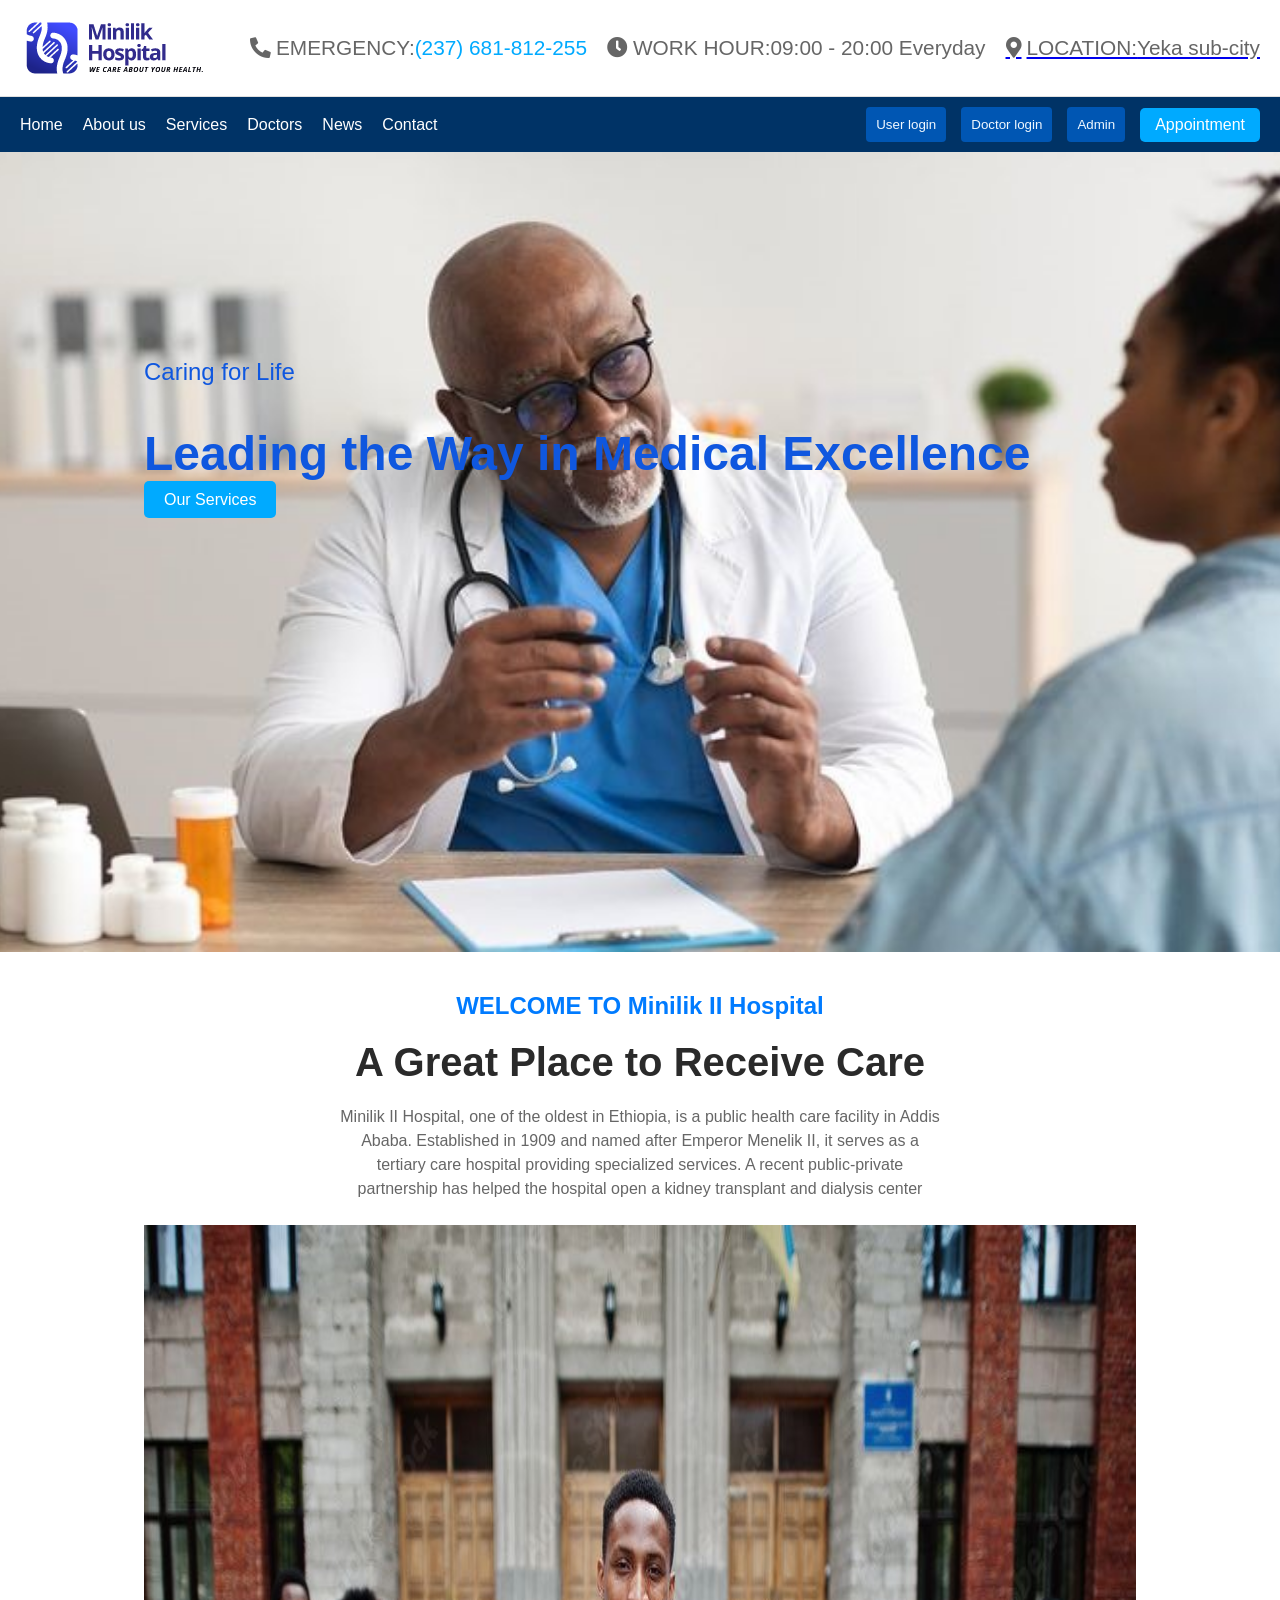
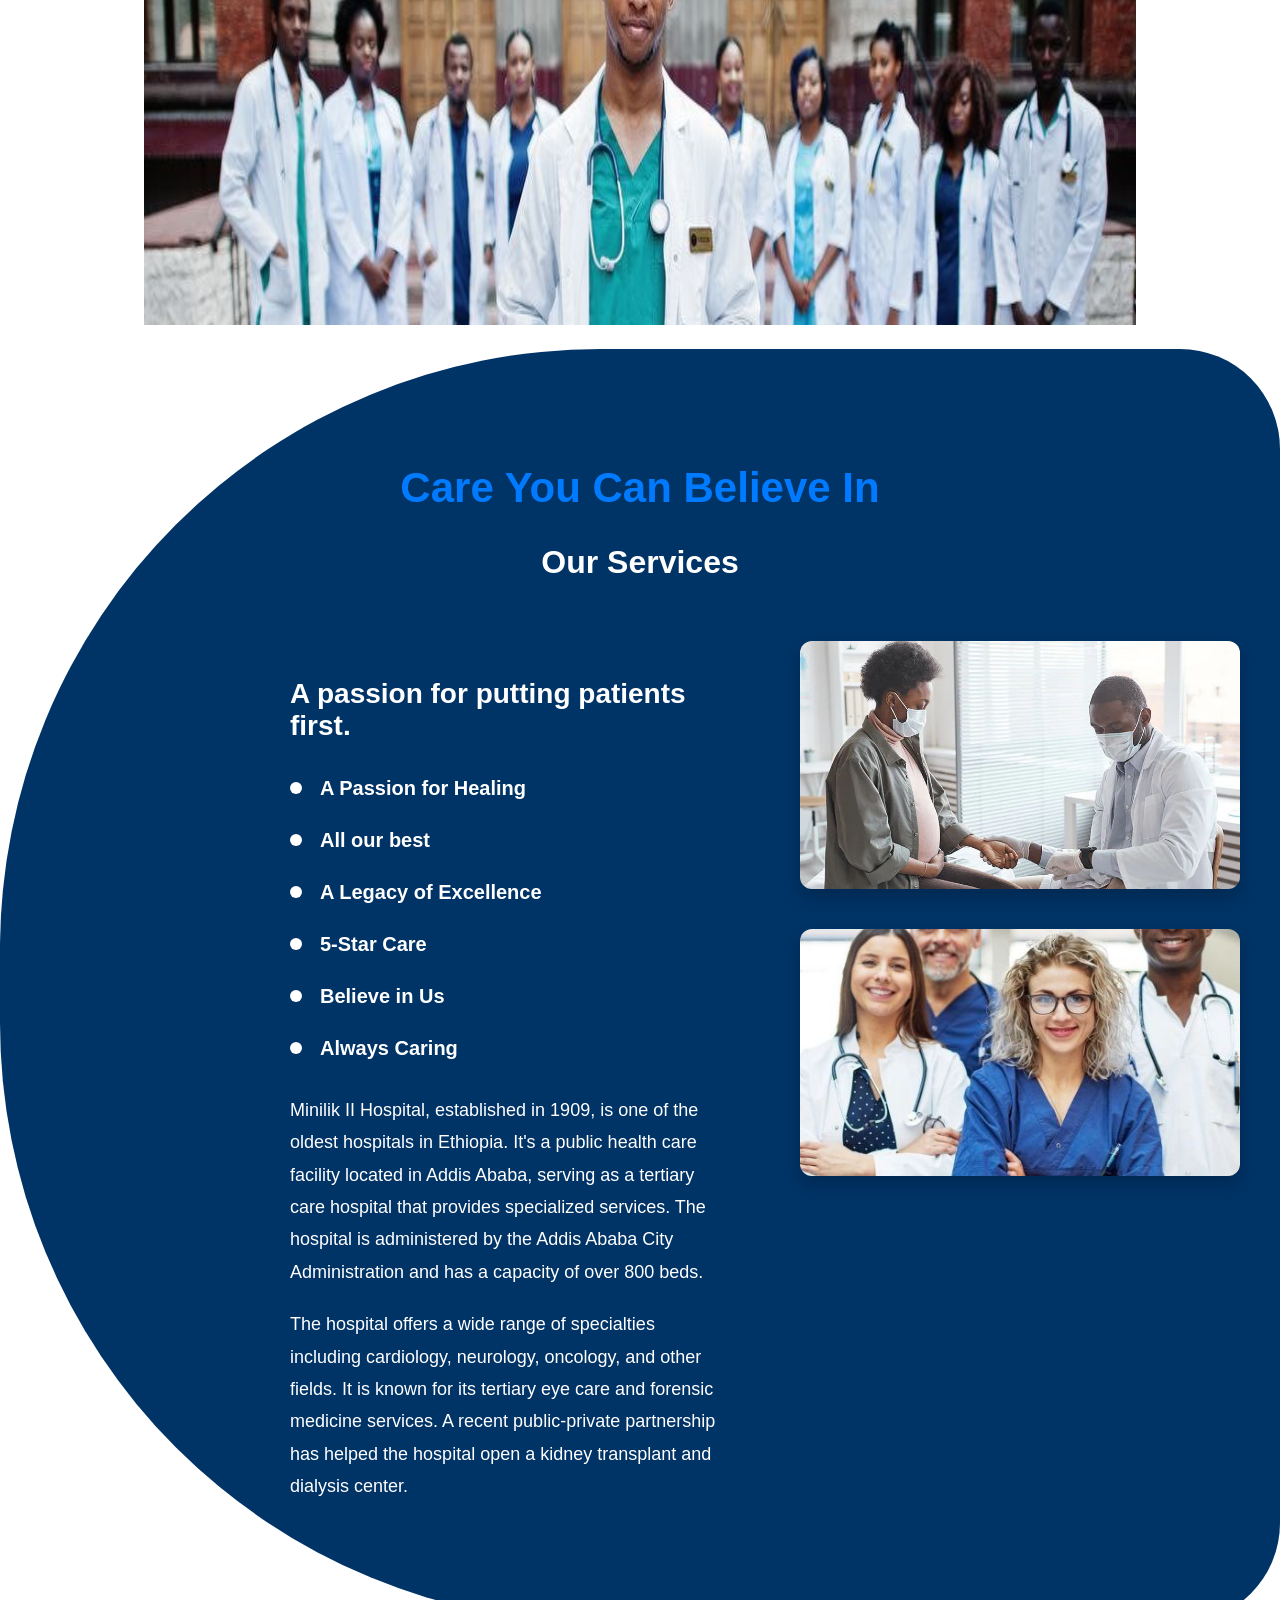
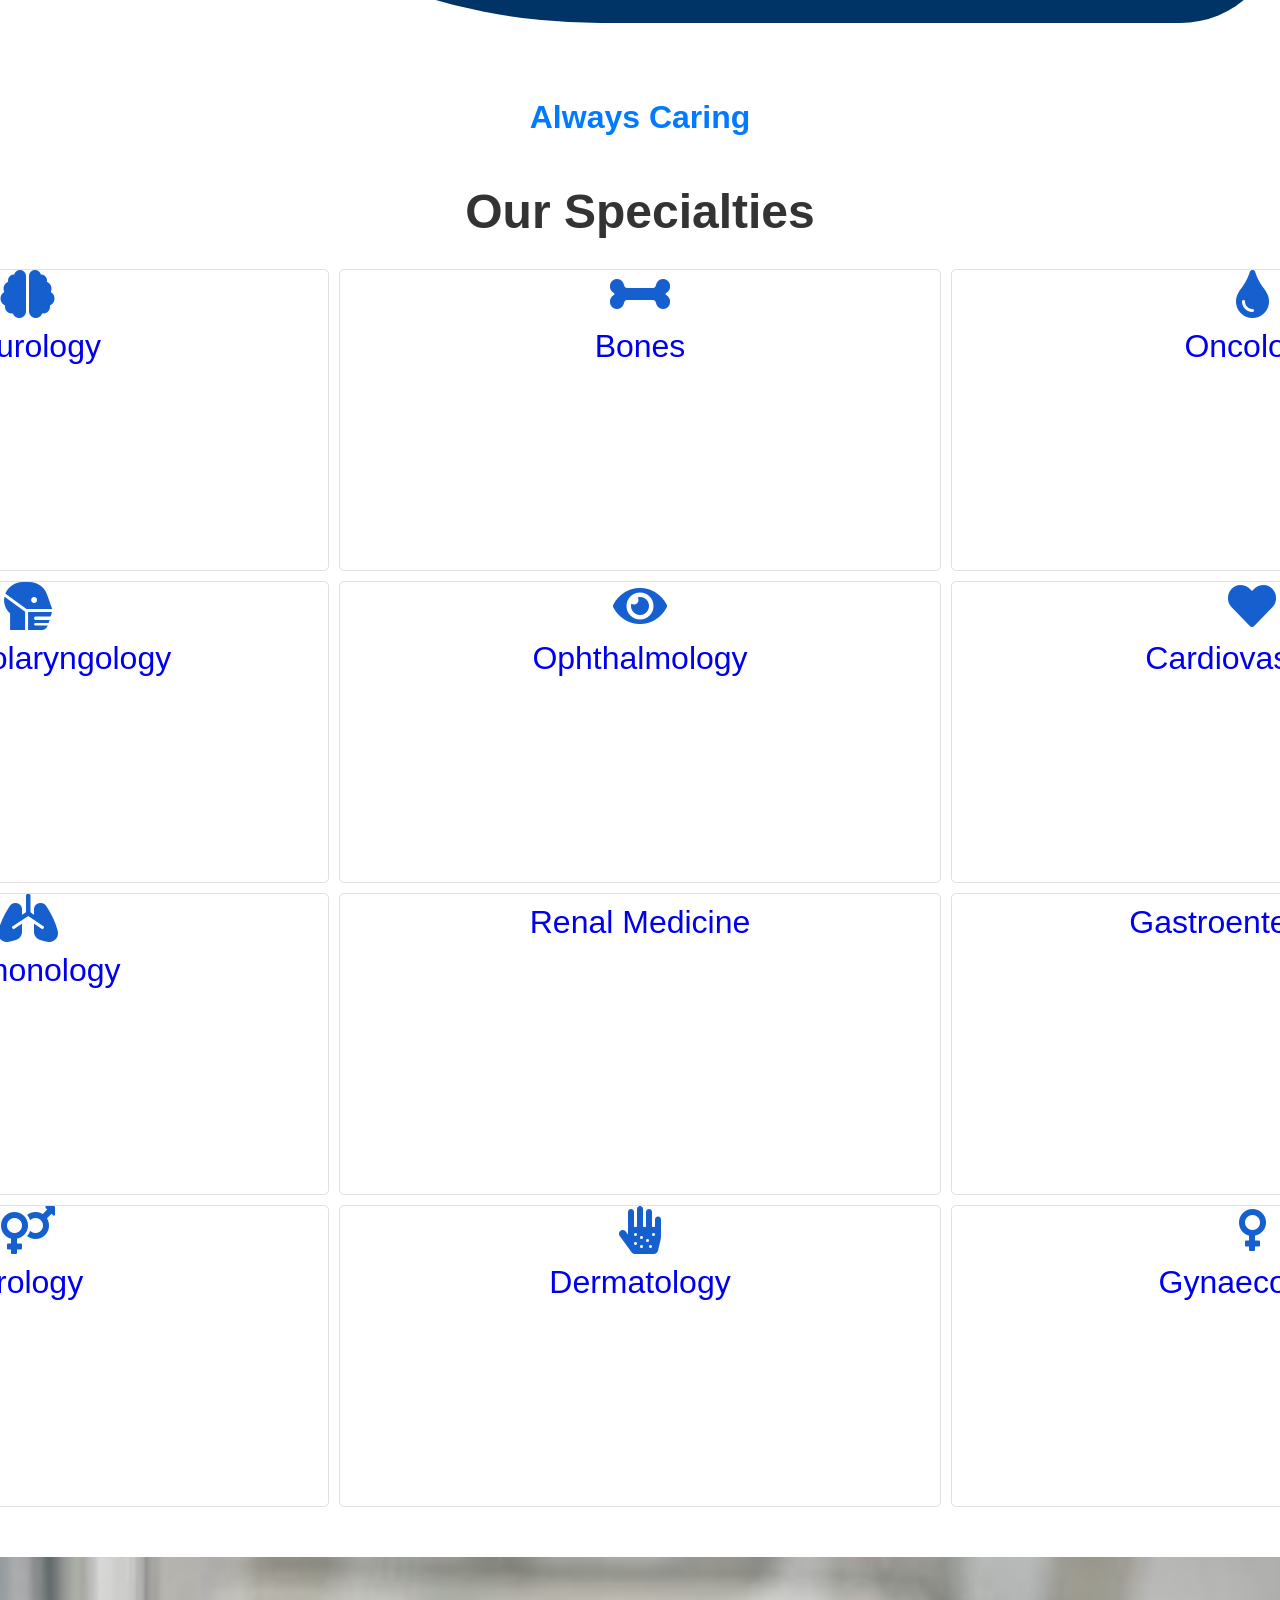
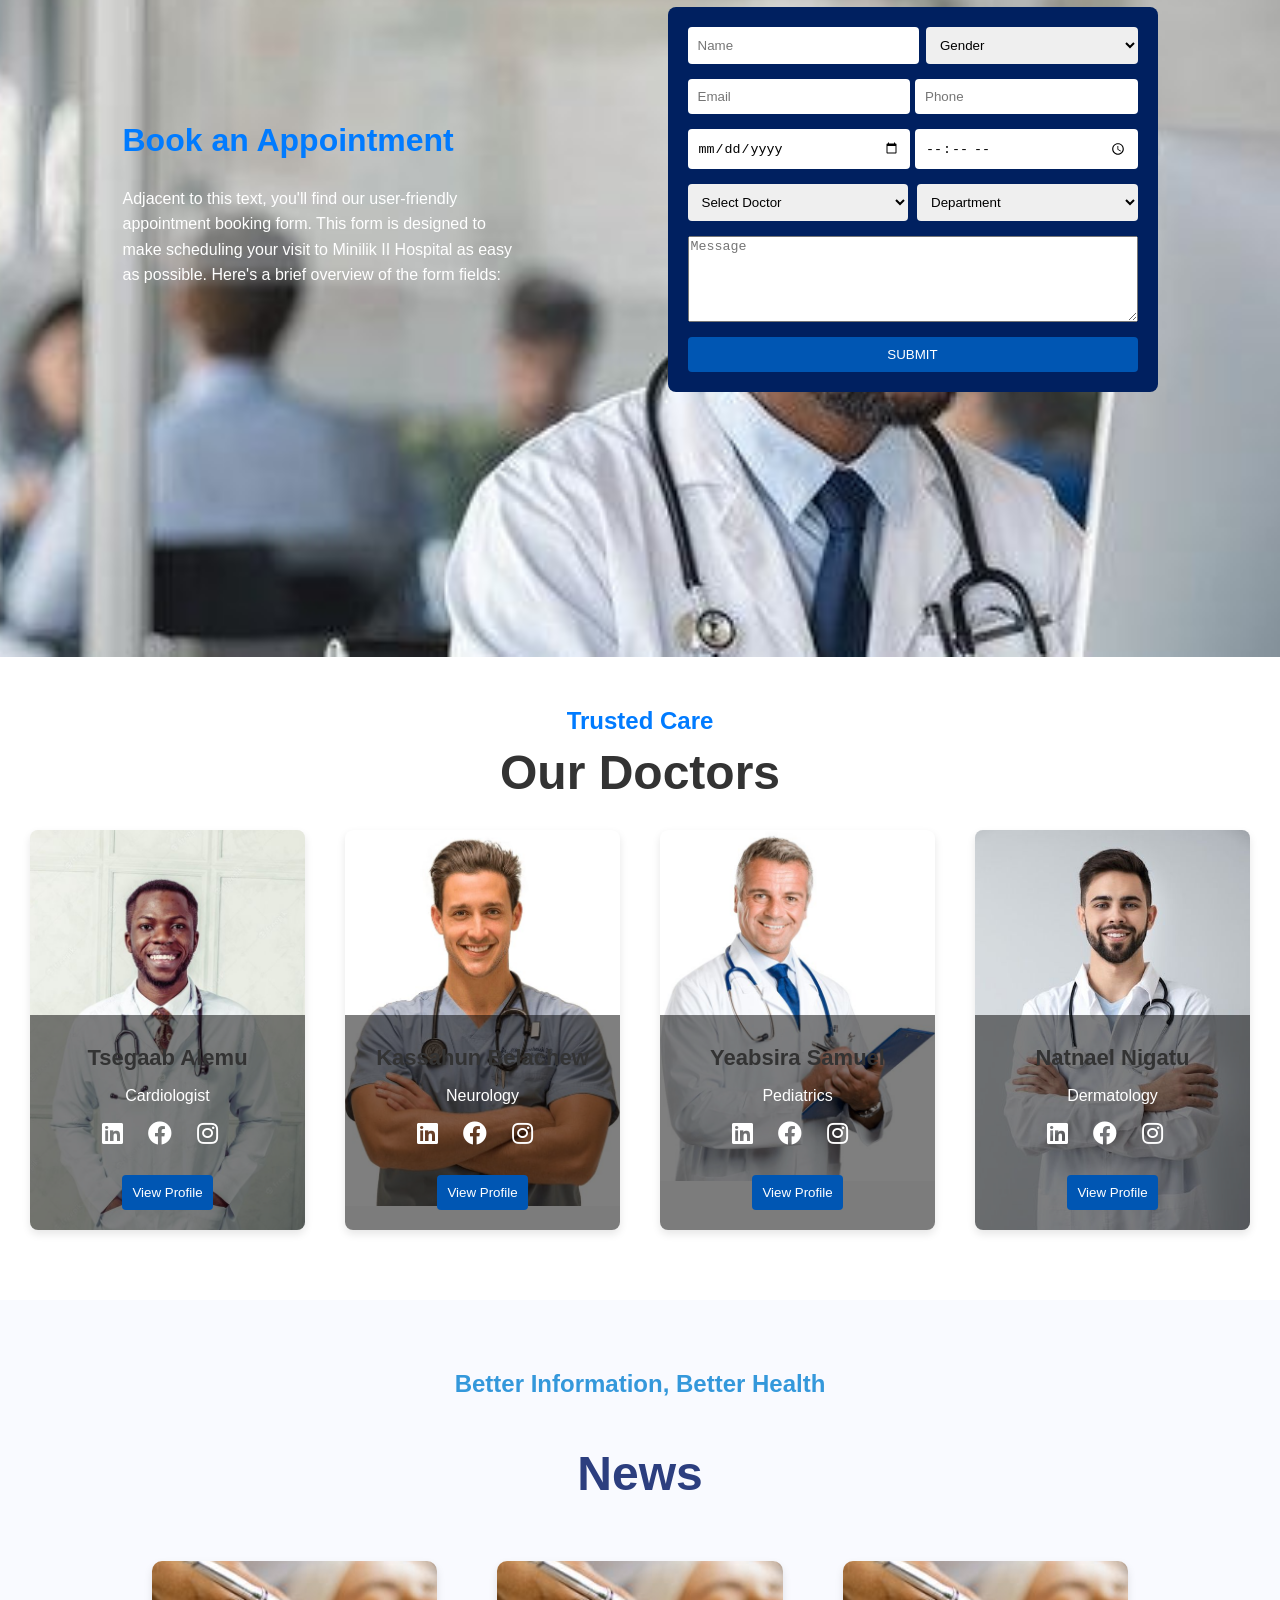
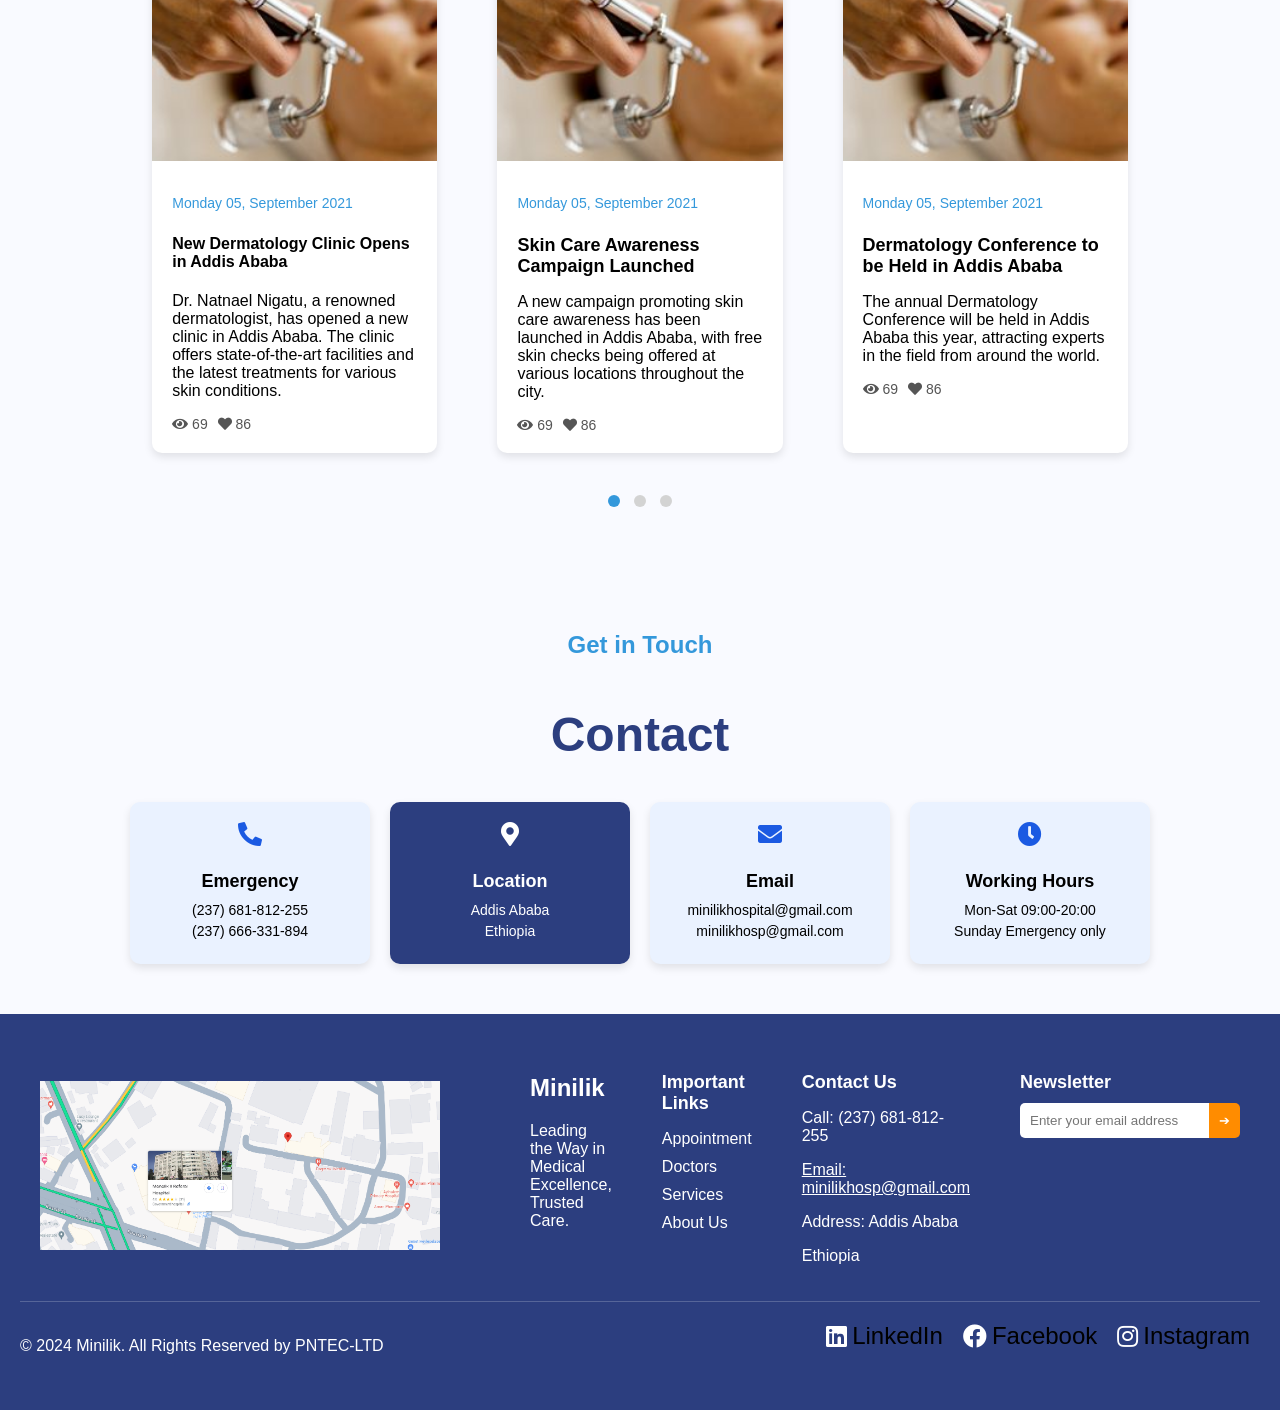
<file: index.html>
<!DOCTYPE html>
<html lang="en">

<head>
    <meta charset="UTF-8">
    <meta name="viewport" content="width=device-width, initial-scale=1.0">
    <meta name="viewport" content="width=device-width, initial-scale=1">
    <title>MeddiCal</title>
    <link rel="stylesheet" href="final.css">
    <link rel="stylesheet" href="https://cdnjs.cloudflare.com/ajax/libs/font-awesome/5.15.4/css/all.min.css">
    <style>
        #loginbutton:hover{
            border-radius: 50%;
            transition: ease-in 0.3s;
        }
    </style>
</head>
</head>

<body>
    <header>
        <div class="top-bar">
            <div class="logo"><img src="logo edited.png"></div>
            <div class="info" id="i1">
                <div class="info-item">
                    <i class="fas fa-phone-alt"></i>
                    <span>EMERGENCY: </span>
                    <a href="tel:237681812255">(237) 681-812-255</a>
                </div>
                <div class="info-item">
                    <i class="fas fa-clock"></i>
                    <span>WORK HOUR: </span>
                    <span>09:00 - 20:00 Everyday</span>
                </div>
                <a href="https://www.google.com/maps/place/Menelik+II+Hospital,+Addis+Ababa/@9.0387305,38.7744135,19.25z/data=!4m6!3m5!1s0x164b8f790be3e4bb:0x7020dd3ca283f4b4!8m2!3d9.0389185!4d38.7750979!16s%2Fg%2F11bw21zpkk!5m1!1e1?entry=ttu"
                    target="_blank">
                    <div class="info-item">
                        <i class="fas fa-map-marker-alt"></i>
                        <span>LOCATION: </span>
                        <span>Yeka sub-city</span>
                    </div>
                </a>
            </div>
        </div>
        <nav class="nav-bar">
            <ul class="nav-links">
                <li><a href="#home">Home</a></li>
                <li><a href="AboutUs.html">About us</a></li>
                <li><a href="#services">Services</a></li>
                <li><a href="#doctors">Doctors</a></li>
                <li><a href="#news">News</a></li>
                <li><a href="#contact">Contact</a></li>
            </ul>
            <div class="nav-actions">
                <button id="loginbutton"><a href="login.html" class="choose" style="color: aliceblue; text-decoration: none;">User login</a></button>
                <button id="loginbutton"><a href="doc.html" class="choose" style="color: aliceblue; text-decoration: none;">Doctor login</a></button>
                <button id="log" onclick="linkToReseption()"><a href="reception.html" class="choose" style="color: aliceblue; text-decoration: none;">Admin</a></button>
                <a href="#appointment" class="appointment-btn">Appointment</a>
            </div>
        </nav>

    </header>

    <main>
        <section id="home" class="hero">
            <div class="hero-text">
                <p>Caring for Life</p>
                <h1>Leading the Way in Medical Excellence</h1>
                <a href="#services" class="btn">Our Services</a>
            </div>
        </section>
        <section>
            <div class="container">
                <div class="header">
                    <h2>WELCOME TO Minilik II Hospital</h2>
                    <h1>A Great Place to Receive Care</h1>
                    <p>Minilik II Hospital, one of the oldest in Ethiopia, is a public health care facility in Addis Ababa. Established in 1909 and named after Emperor Menelik II, it serves as a tertiary care hospital providing specialized services. A recent public-private partnership has helped the hospital open a kidney transplant and dialysis center
                    </p>

                </div>
                <div class="image-section">
                    <img src="groupof docs.jpg" alt="Group of Doctors">
                </div>
            </div>
        </section>

        <section id="services" class="services">
            <h2>Care You Can Believe In</h2>
            <h3>Our Services</h3>
            <div class="services-container">

                <div class="services-details">
                    <h4>A passion for putting patients first.</h4>
                    <ul>
                        <li><span class="dot"></span> A Passion for Healing</li>
                        <li><span class="dot"></span> All our best</li>
                        <li><span class="dot"></span> A Legacy of Excellence</li>
                        <li><span class="dot"></span> 5-Star Care</li>
                        <li><span class="dot"></span> Believe in Us</li>
                        <li><span class="dot"></span> Always Caring</li>
                    </ul>
                    <p>Minilik II Hospital, established in 1909, is one of the oldest hospitals in Ethiopia. It's a public health care facility located in Addis Ababa, serving as a tertiary care hospital that provides specialized services. The hospital is administered by the Addis Ababa City Administration and has a capacity of over 800 beds.</p>
                    <p>The hospital offers a wide range of specialties including cardiology, neurology, oncology, and other fields. It is known for its tertiary eye care and forensic medicine services. A recent public-private partnership has helped the hospital open a kidney transplant and dialysis center.</p>
                </div>
                <div class="services-images">
                    <img src="ourservice1.jpg" alt="Service Image 1">
                    <img src="ourservice2.jpg" alt="Service Image 2">
                </div>
            </div>
        </section>

        <section id="specialties" class="specialties">
            <h2>Always Caring</h2>
            <h3>Our Specialties</h3>
            <div class="specialties-grid">
                <a href="services.html#Neurology">
                    <div class="specialty-item">
                        <i class="fas fa-brain"></i>
                        <span>Neurology</span>
                    </div>
                </a>
                <a href="services.html#Bones">
                    <div class="specialty-item active">
                        <i class="fas fa-bone"></i>
                        <span>Bones</span>
                    </div>
                </a>
                <a href="services.html#Oncology">
                    <div class="specialty-item">
                        <i class="fas fa-tint"></i>
                        <span>Oncology</span>
                    </div>
                </a>
                <a href="services.html#Otorhinolaryngology">
                    <div class="specialty-item">
                        <i class="fas fa-head-side-mask"></i>
                        <span>Otorhinolaryngology</span>
                    </div>
                </a>
                <a href="services.html#Ophthalmology">
                    <div class="specialty-item">
                        <i class="fas fa-eye"></i>
                        <span>Ophthalmology</span>
                    </div>
                </a>
                <a href="services.html#Cardiovascular">
                    <div class="specialty-item">
                        <i class="fas fa-heart"></i>
                        <span>Cardiovascular</span>
                    </div>
                </a>
                <a href="services.html#Pulmonology">
                    <div class="specialty-item">
                        <i class="fas fa-lungs"></i>
                        <span>Pulmonology</span>
                    </div>
                </a>
                <a href="services.html#RenalMedicine">
                    <div class="specialty-item">
                        <i class="fas fa-kidneys"></i>
                        <span>Renal Medicine</span>
                    </div>
                </a>
                <a href="services.html#Gastroenterology">
                    <div class="specialty-item">
                        <i class="fas fa-stomach"></i>
                        <span>Gastroenterology</span>
                    </div>
                </a>
                <a href="services.html#Urology">
                    <div class="specialty-item">
                        <i class="fas fa-venus-mars"></i>
                        <span>Urology</span>
                    </div>
                </a>
                <a href="services.html#Dermatology">
                    <div class="specialty-item">
                        <i class="fas fa-allergies"></i>
                        <span>Dermatology</span>
                    </div>
                </a>
                <a href="services.html#Gynaecology">
                    <div class="specialty-item">
                        <i class="fas fa-venus"></i>
                        <span>Gynaecology</span>
                    </div>
                </a>
            </div>
        </section>


        <section id="appointment" class="appointment">
            <div class="appointment-container">
                <div class="appointment-content">
                    <h2>Book an Appointment</h2>
                    <p>Adjacent to this text, you'll find our user-friendly appointment booking form. This form is designed to make scheduling your visit to Minilik II Hospital as easy as possible. Here's a brief overview of the form fields:</p>
                </div>
                <div class="appointment-form">
                    <form id="appointmentForm">
                        <div class="form-group">
                            <input type="text" name="name" placeholder="Name" required id="name">
                            <select name="gender" id="gender" required>
                                <option value="">Gender</option>
                                <option value="male">Male</option>
                                <option value="female">Female</option>
                            </select>
                        </div>
                        <div class="form-group">
                            <input id="email" type="email" name="email" placeholder="Email" required>
                            <input id="phone" type="tel" name="phone" placeholder="Phone" required>
                        </div>
                        <div class="form-group">
                            <input id="date" type="date" name="date" required>
                            <input id="time" type="time" name="time" required>
                        </div>
                        <div class="form-group">
                            <select id="doctor" name="doctor" required>
                                <option value="">Select Doctor</option>
                            </select>
                            
                            <select id="department" name="department" required>
                                <option value="">Department</option>
                                <option value="cardiology">Cardiology</option>
                                <option value="neurology">Neurology</option>
                                <option value="pediatrics">Pediatrics</option>
                                <option value="oncology">Oncology</option>
                                <option value="orthopedics">Orthopedics</option>
                            </select>
                        </div>
                        <div class="form-group">
                            <textarea id="messages" name="messages" placeholder="Message"></textarea>
                        </div>
                        <button type="submit">SUBMIT</button>
                    </form>
                </div>
            </div>
        </section>
        <section>
            <div class="doctors-section" id="doctors">
                <h2>Trusted Care</h2>
                <h3>Our Doctors</h3>
                <div class="doctors-container" id="doctors-container">
                    <div class="doctor-card">
                        <img src="doc4.jpg" alt="Doctor 1">
                        <div class="doctor-info">
                            <h4>Tsegaab Alemu</h4>
                            <p>Cardiologist</p>
                            <div class="social-icons">
                                <a href="#"><i class="fab fa-linkedin" aria-label="LinkedIn"></i></a>
                                <a href="#"><i class="fab fa-facebook" aria-label="Facebook"></i></a>
                                <a href="#"><i class="fab fa-instagram" aria-label="Instagram"></i></a>
                            </div>
                            <a href="viewprofile1.html"><button>View Profile</button></a>
                        </div>
                    </div>
                    <div class="doctor-card">
                        <img src="doc1.jpg" alt="Doctor 1">
                        <div class="doctor-info">
                            <h4>Kassahun Belachew</h4>
                            <p>Neurology</p>
                            <div class="social-icons">
                                <a href="#"><i class="fab fa-linkedin" aria-label="LinkedIn"></i></a>
                                <a href="#"><i class="fab fa-facebook" aria-label="Facebook"></i></a>
                                <a href="#"><i class="fab fa-instagram" aria-label="Instagram"></i></a>
                            </div>
                            <a href="veiwprofile2.html"><button>View Profile</button></a>
                        </div>
                    </div>
                    <div class="doctor-card">
                        <img src="doc2.jpg" alt="Doctor 1">
                        <div class="doctor-info">
                            <h4>Yeabsira Samuel</h4>
                            <p>Pediatrics</p>
                            <div class="social-icons">
                                <a href="#"><i class="fab fa-linkedin" aria-label="LinkedIn"></i></a>
                                <a href="#"><i class="fab fa-facebook" aria-label="Facebook"></i></a>
                                <a href="#"><i class="fab fa-instagram" aria-label="Instagram"></i></a>
                            </div>
                            <a href="viewprofile3.html"><button>View Profile</button></a>
                        </div>
                    </div>
                    <div class="doctor-card">
                        <img src="doc3.jpg" alt="Doctor 1">
                        <div class="doctor-info">
                            <h4>Natnael Nigatu</h4>
                            <p>Dermatology</p>
                            <div class="social-icons">
                                <a href="#"><i class="fab fa-linkedin" aria-label="LinkedIn"></i></a>
                                <a href="#"><i class="fab fa-facebook" aria-label="Facebook"></i></a>
                                <a href="#"><i class="fab fa-instagram" aria-label="Instagram"></i></a>
                            </div>
                            <a href="viewprofile4.html"><button>View Profile</button></a>
                        </div>
                    </div>

                   
                </div>

            </div>

        </section>

        <section class="news-section" id="news">
            <h2 class="section-title">Better Information, Better Health</h2>
            <h3 class="section-subtitle">News</h3>
            <div class="news-cards" id="news-cards">
                <div class="news-card">
                    <img src="derma.jpg" alt="News Image" class="news-image">
                    <div class="news-content">
                        <p class="news-date">Monday 05, September 2021</p>
                        <h4 class="news-title"><h4>New Dermatology Clinic Opens in Addis Ababa</h4>
                        <p>Dr. Natnael Nigatu, a renowned dermatologist, has opened a new clinic in Addis Ababa. The clinic offers state-of-the-art facilities and the latest treatments for various skin conditions.</p></h4>
                        <div class="news-meta">
                            <span class="news-views"><i class="fas fa-eye"></i> <span
                                    class="view-count">68</span></span>
                            <span class="news-likes"><i class="fas fa-heart"></i> <span
                                    class="like-count">86</span></span>
                        </div>
                    </div>
                </div>
                <div class="news-card">
                    <img src="derma.jpg" alt="News Image" class="news-image">
                    <div class="news-content">
                        <p class="news-date">Monday 05, September 2021</p>
                        <h4 class="news-title">Skin Care Awareness Campaign Launched</h4>
                        <p>A new campaign promoting skin care awareness has been launched in Addis Ababa, with free skin checks being offered at various locations throughout the city.</p>
                        <div class="news-meta">
                            <span class="news-views"><i class="fas fa-eye"></i> <span
                                    class="view-count">68</span></span>
                            <span class="news-likes"><i class="fas fa-heart"></i> <span
                                    class="like-count">86</span></span>
                        </div>
                    </div>
                </div>
                <div class="news-card">
                    <img src="derma.jpg" alt="News Image" class="news-image">
                    <div class="news-content">
                        <p class="news-date">Monday 05, September 2021</p>
                        <h4 class="news-title">Dermatology Conference to be Held in Addis Ababa</h4>
                        <p>The annual Dermatology Conference will be held in Addis Ababa this year, attracting experts in the field from around the world.</p>
                        <div class="news-meta">
                            <span class="news-views"><i class="fas fa-eye"></i> <span
                                    class="view-count">68</span></span>
                            <span class="news-likes"><i class="fas fa-heart"></i> <span
                                    class="like-count">86</span></span>
                        </div>
                    </div>
                </div>
                <div class="news-card">
                    <img src="derma.jpg" alt="News Image" class="news-image">
                    <div class="news-content">
                        <p class="news-date">Monday 05, September 2021</p>
                        <h4 class="news-title">New Skin Cancer Treatment Shows Promise</h4>
                        <p>A new treatment for skin cancer, currently being trialed in Addis Ababa, has shown promising results in early tests.</p>
                        <div class="news-meta">
                            <span class="news-views"><i class="fas fa-eye"></i> <span
                                    class="view-count">68</span></span>
                            <span class="news-likes"><i class="fas fa-heart"></i> <span
                                    class="like-count">86</span></span>
                        </div>
                    </div>
                </div>
                
            </div>
            <div class="pagination">
                <span class="pagination-dot active" onclick="showSlide(1)"></span>
                <span class="pagination-dot" onclick="showSlide(2)"></span>
                <span class="pagination-dot" onclick="showSlide(3)"></span>
            </div>
        </section>


        <section class="contact-section" id="contact">
            <h2 class="section-title">Get in Touch</h2>
            <h3 class="section-subtitle">Contact</h3>
            <div class="contact-cards">
                <div class="contact-card">
                    <div class="contact-icon">
                        <i class="fas fa-phone-alt" style="color: rgb(27, 90, 226);"></i>
                    </div>
                    <h4>Emergency</h4>
                    <p>(237) 681-812-255</p>
                    <p>(237) 666-331-894</p>
                </div>
                <div class="contact-card dark-card">
                    <div class="contact-icon">
                        <i class="fas fa-map-marker-alt" style="color: white;"></i>
                    </div>
                    <h4>Location</h4>
                    <p>Addis Ababa</p>
                    <p>Ethiopia</p>
                </div>
                <div class="contact-card">
                    <div class="contact-icon">
                        <i class="fas fa-envelope" style="color: rgb(27, 90, 226);"></i>
                    </div>
                    <h4>Email</h4>
                    <p>minilikhospital@gmail.com</p>
                    <p>minilikhosp@gmail.com</p>
                </div>
                <div class="contact-card">
                    <div class="contact-icon">
                        <i class="fas fa-clock" style="color: rgb(27, 90, 226);"></i>
                    </div>
                    <h4>Working Hours</h4>
                    <p>Mon-Sat 09:00-20:00</p>
                    <p>Sunday Emergency only</p>
                </div>
            </div>
        </section>


    </main>

    <footer class="footer">
        <div class="footer-container">
            <div class="map-section">
                <a href="https://www.google.com/maps/place/Menelik+II+Hospital,+Addis+Ababa/@9.0387305,38.7744135,19.25z/data=!4m6!3m5!1s0x164b8f790be3e4bb:0x7020dd3ca283f4b4!8m2!3d9.0389185!4d38.7750979!16s%2Fg%2F11bw21zpkk!5m1!1e1?entry=ttu"
                    target="_blank">
                    <img src="map.png" alt="Map Image">
                </a>
            </div>
            <div class="other-content">
                <div class="footer-section">
                    <h2 class="footer-title">Minilik</h2>
                    <p class="footer-subtitle">Leading the Way in Medical Excellence, Trusted Care.</p>
                </div>
                <div class="footer-section">
                    <h3 class="footer-heading">Important Links</h3>
                    <ul class="footer-links">
                        <li><a href="#appointment">Appointment</a></li>
                        <li><a href="#doctors">Doctors</a></li>
                        <li><a href="#services">Services</a></li>
                        <li><a href="AboutUs.html">About Us</a></li>
                    </ul>
                </div>
                <div class="footer-section">
                    <h3 class="footer-heading">Contact Us</h3>
                    <p>Call: (237) 681-812-255</p>
                    <p><a href="#">Email: minilikhosp@gmail.com</a></p>
                    <p>Address: Addis Ababa</p>
                    <p>Ethiopia</p>
                </div>
                <div class="footer-section" id="searchengine">
                    <h3 class="footer-heading">Newsletter</h3>
                    <form class="newsletter-form" action="http://localhost:3000/newsletter/subscribe" method="POST">
                        <input type="email" placeholder="Enter your email address">
                        <button type="submit">➔</button>
                    </form>
                </div>
            </div>
        </div>
        <div class="footer-bottom">
            <p>© 2024 Minilik. All Rights Reserved by PNTEC-LTD</p>
            <div class="social-icons">
                <a href="#"><i class="fab fa-linkedin"></i> LinkedIn</a>
                <a href="#"><i class="fab fa-facebook"></i> Facebook</a>
                <a href="#"><i class="fab fa-instagram"></i> Instagram</a>
            </div>
        </div>
    </footer>

    <script src="script.js"></script>
</body>

</html>
</file>
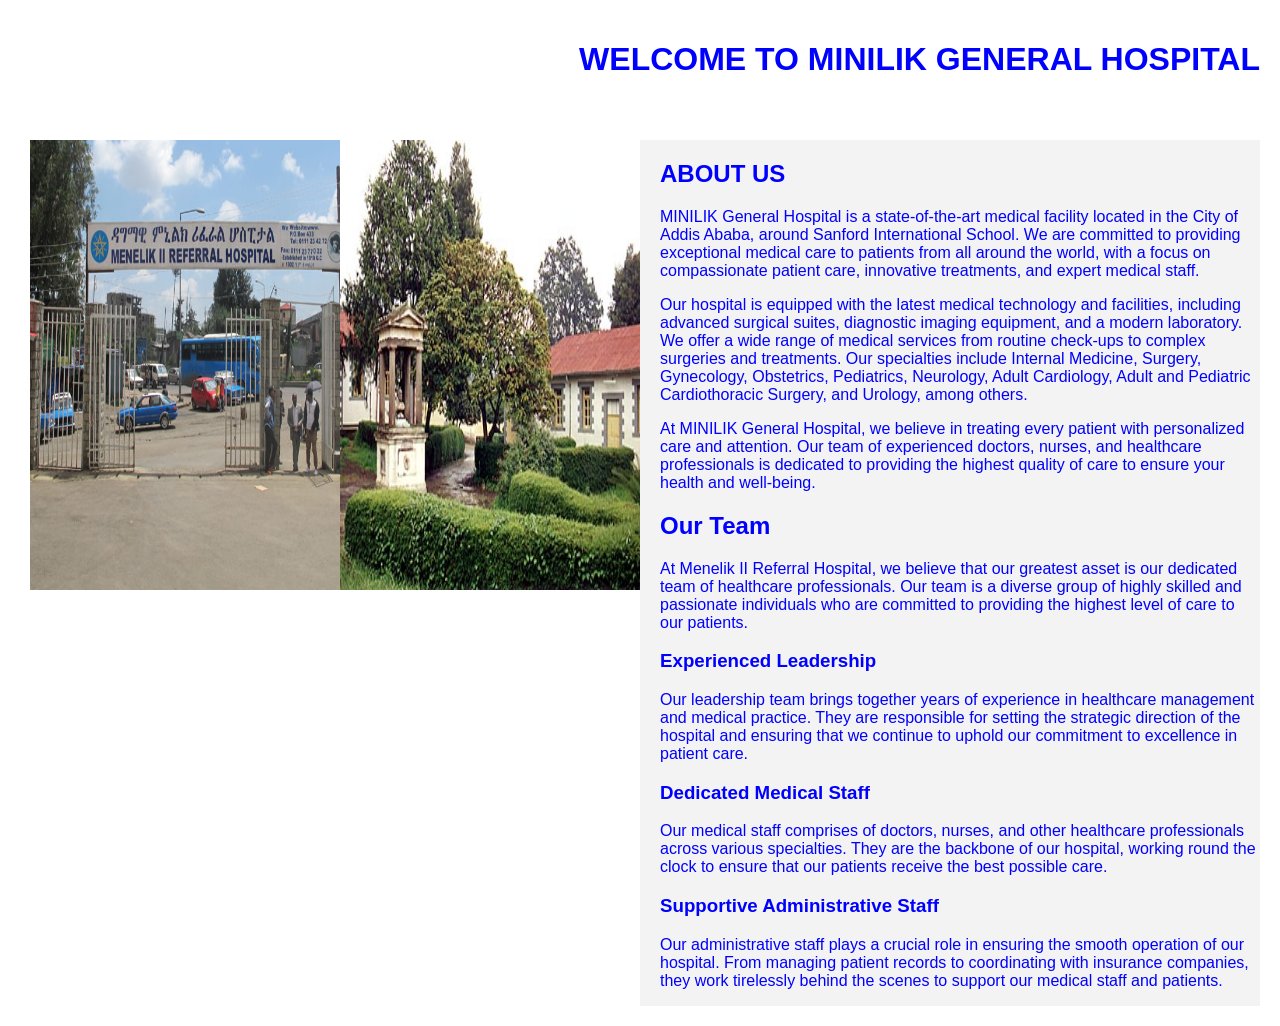
<file: AboutUs.html>
<!DOCTYPE html>
<html lang="en">
<head>
    <meta charset="UTF-8">
    <link rel="Stylesheet" href="AboutUs.css">
    <title>About Us</title>
</head>
<body>
    <div class="header">
        <h1>WELCOME TO MINILIK GENERAL HOSPITAL</h1>
    </div>
    <div class="content">
     
        <div class="gallery-container">
            
            <div class="gallery-item"><img src="mi1.jpeg"></div>
            <div class="gallery-item"><img src="mi2.jpeg"></div>
            <div class="gallery-item"><img src="mi3.jpeg"></div>
            <div class="gallery-item"><img src="mi4.jpeg"></div>
        </div>

        <div class="text-container">
            <h2>ABOUT US</h2>
            <p>MINILIK General Hospital is a state-of-the-art medical facility located in the City of Addis Ababa, around Sanford International School. We are committed to providing exceptional medical care to patients from all around the world, with a focus on compassionate patient care, innovative treatments, and expert medical staff.</p>
            <p>Our hospital is equipped with the latest medical technology and facilities, including advanced surgical suites, diagnostic imaging equipment, and a modern laboratory. We offer a wide range of medical services from routine check-ups to complex surgeries and treatments. Our specialties include Internal Medicine, Surgery, Gynecology, Obstetrics, Pediatrics, Neurology, Adult Cardiology, Adult and Pediatric Cardiothoracic Surgery, and Urology, among others.</p>
            <p>At MINILIK General Hospital, we believe in treating every patient with personalized care and attention. Our team of experienced doctors, nurses, and healthcare professionals is dedicated to providing the highest quality of care to ensure your health and well-being.</p>
            <h2>Our Team</h2>
            <p>At Menelik II Referral Hospital, we believe that our greatest asset is our dedicated team of healthcare professionals. Our team is a diverse group of highly skilled and passionate individuals who are committed to providing the highest level of care to our patients.</p>
            <h3>Experienced Leadership</h3>
            <p>Our leadership team brings together years of experience in healthcare management and medical practice. They are responsible for setting the strategic direction of the hospital and ensuring that we continue to uphold our commitment to excellence in patient care.</p>
            <h3>Dedicated Medical Staff</h3>
            <p>Our medical staff comprises of doctors, nurses, and other healthcare professionals across various specialties. They are the backbone of our hospital, working round the clock to ensure that our patients receive the best possible care.</p>
            <h3>Supportive Administrative Staff</h3>
            <p>Our administrative staff plays a crucial role in ensuring the smooth operation of our hospital. From managing patient records to coordinating with insurance companies, they work tirelessly behind the scenes to support our medical staff and patients.</p>
        </div>
    </div>
</body>
</html>
</file>
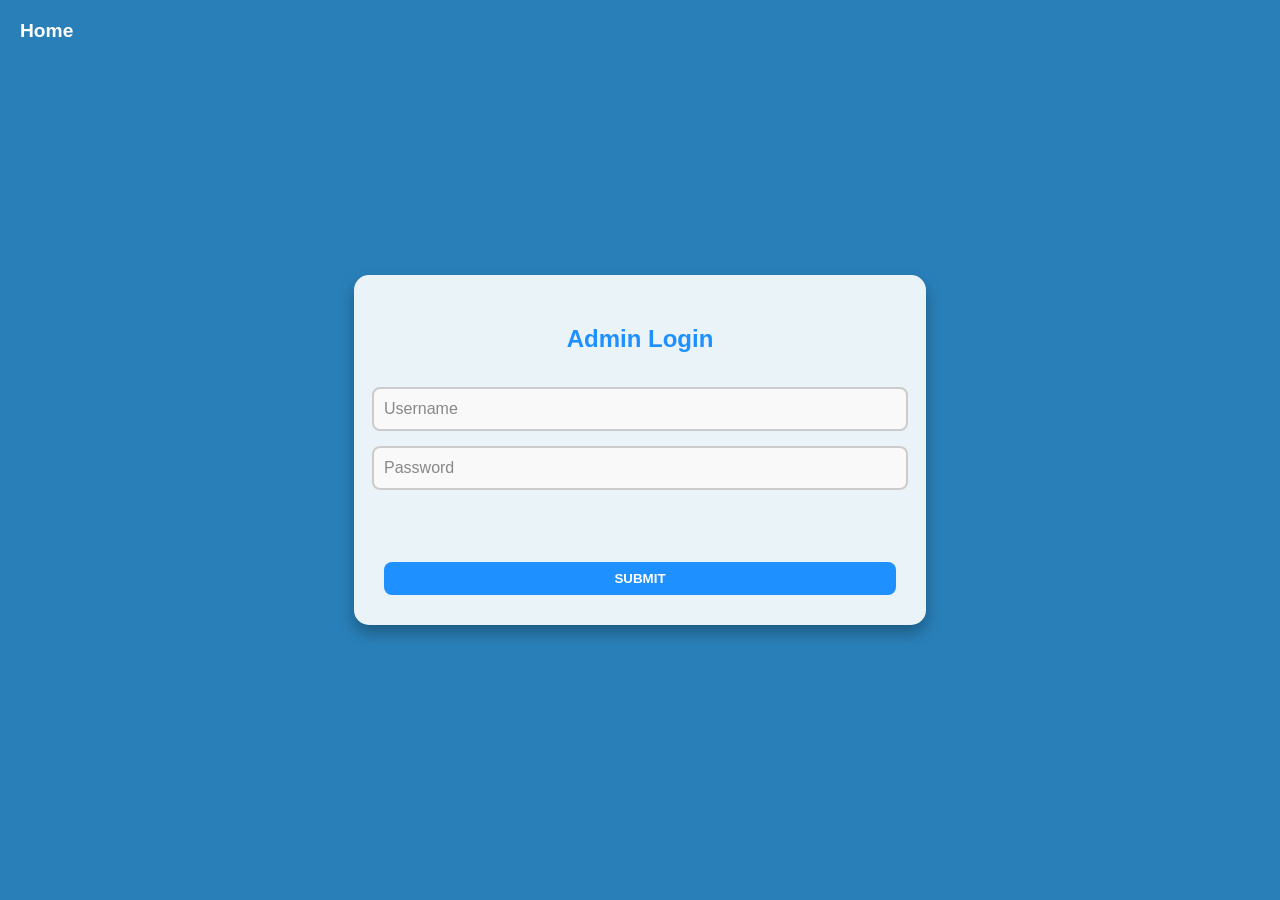
<file: add2log.html>
<!DOCTYPE html>
<html lang="en">
<head>
    <meta charset="UTF-8">
    <meta name="viewport" content="width=device-width, initial-scale=1.0">
    <link rel="icon" href="logo_top.png" type="image/png" sizes="16x16">
    <title>Admin Login</title>
    <style>
        body {
            display: flex;
            justify-content: center;
            align-items: center;
            height: 100vh;
            margin: 0;
            background-color: #2980b9; 
            font-family: 'Arial', sans-serif;
            color: #fff;
            overflow: hidden; 
        }
        .container {
            box-shadow: 0 8px 16px rgba(0, 0, 0, 0.3);
            display: flex;
            flex-direction: column;
            align-items: center;
            justify-content: center;
            width: 40%;
            padding: 30px;
            border-radius: 15px;
            background-color: rgba(255, 255, 255, 0.9);
            animation: fadeIn 1s ease-in-out;
            position: relative; 
        }
        @keyframes fadeIn {
            from { opacity: 0; transform: translateY(-20px); }
            to { opacity: 1; transform: translateY(0); }
        }
        form {
            display: flex;
            flex-direction: column;
            align-items: center;
            gap: 15px;
            width: 100%;
        }
        form input {
            height: 2.5em;
            width: 100%;
            border-radius: 8px;
            border: 2px solid #ccc;
            padding: 0 10px;
            background-color: #f9f9f9;
            font-size: 1em;
            transition: border-color 0.3s, background-color 0.3s;
        }
        input::placeholder {
            color: #888;
        }
        input:focus {
            border-color: #1e90ff;
            background-color: #fff;
            outline: none;
        }
        .button {
            width: 100%;
            height: 2.5em;
            font-weight: bold;
            text-transform: uppercase;
            border: none;
            border-radius: 8px;
            background-color: #1e90ff;
            color: #fff;
            cursor: pointer;
            transition: background-color 0.3s, transform 0.3s;
        }
        .button:hover {
            background-color: #1c86ee;
            transform: scale(1.05);
        }
        #message {
            margin-top: 10px;
            font-size: 0.9em;
            height: 1.2em;
            color: #d32f2f;
        }
        .home-link {
            position: absolute;
            top: 20px;
            left: 20px;
            text-decoration: none;
            color: #fff;
            font-weight: bold;
            font-size: 1.2em;
            transition: color 0.3s;
        }
        .home-link:hover {
            color: #1e90ff;
        }
        h2{
            color: #1e90ff;
        }
    </style>
</head>
<body>
    <header>
        <a href="index.html" class="home-link">Home</a>
    </header>
    <div class="container">
        <form id="codeForm">
            <h2>Admin Login</h2>
            <input type="text" id="username" name="username" placeholder="Username" required>
            <input type="password" id="code" name="code" placeholder="Password" required>
            <p id="message"></p>
            <button type="submit" class="button">Submit</button>
        </form>
    </div>

    <script>
        document.getElementById('codeForm').addEventListener('submit', async (event) => {
            event.preventDefault();
            const passcode = document.getElementById('code').value;
            const adminName = document.getElementById('username').value;

            if (!passcode || !adminName) {
                document.getElementById('message').innerText = 'Please enter both username and password';
                document.getElementById('message').style.color = '#d32f2f';
                return;
            }

            const response = await fetch('http://localhost:3000/auth/verify-code', {
                method: 'POST',
                headers: {
                    'Content-Type': 'application/json'
                },
                body: JSON.stringify({ passcode, adminName })
            });

            if (response.ok) {
                const data = await response.json();
                sessionStorage.setItem('token', data.access_token);
                document.getElementById('message').innerText = 'Login successful';
                document.getElementById('message').style.color = '#1abc9c';
                window.location.href = 'docsign.html'; 
            } else {
                document.getElementById('message').innerText = 'Invalid username or password';
                document.getElementById('message').style.color = '#d32f2f';
            }
        });
    </script>
</body>
</html>
</file>
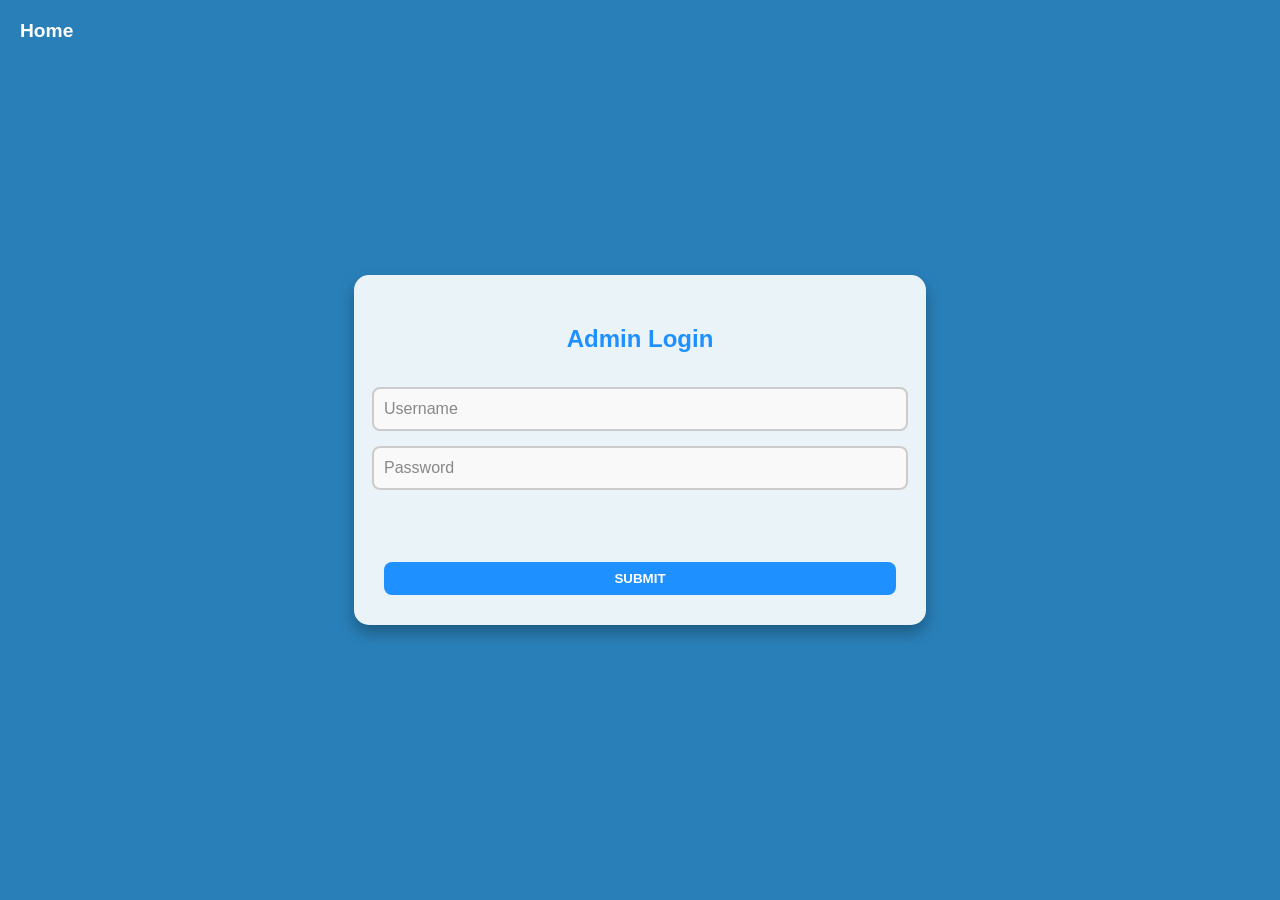
<file: addlogin.html>
<!DOCTYPE html>
<html lang="en">
<head>
    <meta charset="UTF-8">
    <meta name="viewport" content="width=device-width, initial-scale=1.0">
    <link rel="icon" href="logo_top.png" type="image/png" sizes="16x16">
    <title>Admin Login</title>
    <style>
        body {
            display: flex;
            justify-content: center;
            align-items: center;
            height: 100vh;
            margin: 0;
            background-color: #2980b9; 
            font-family: 'Arial', sans-serif;
            color: #fff;
            overflow: hidden; 
        }
        .container {
            box-shadow: 0 8px 16px rgba(0, 0, 0, 0.3);
            display: flex;
            flex-direction: column;
            align-items: center;
            justify-content: center;
            width: 40%;
            padding: 30px;
            border-radius: 15px;
            background-color: rgba(255, 255, 255, 0.9);
            animation: fadeIn 1s ease-in-out;
            position: relative; 
        }
        @keyframes fadeIn {
            from { opacity: 0; transform: translateY(-20px); }
            to { opacity: 1; transform: translateY(0); }
        }
        form {
            display: flex;
            flex-direction: column;
            align-items: center;
            gap: 15px;
            width: 100%;
        }
        form input {
            height: 2.5em;
            width: 100%;
            border-radius: 8px;
            border: 2px solid #ccc;
            padding: 0 10px;
            background-color: #f9f9f9;
            font-size: 1em;
            transition: border-color 0.3s, background-color 0.3s;
        }
        input::placeholder {
            color: #888;
        }
        input:focus {
            border-color: #1e90ff;
            background-color: #fff;
            outline: none;
        }
        .button {
            width: 100%;
            height: 2.5em;
            font-weight: bold;
            text-transform: uppercase;
            border: none;
            border-radius: 8px;
            background-color: #1e90ff;
            color: #fff;
            cursor: pointer;
            transition: background-color 0.3s, transform 0.3s;
        }
        .button:hover {
            background-color: #1c86ee;
            transform: scale(1.05);
        }
        #message {
            margin-top: 10px;
            font-size: 0.9em;
            height: 1.2em;
            color: #d32f2f;
        }
        .home-link {
            position: absolute;
            top: 20px;
            left: 20px;
            text-decoration: none;
            color: #fff;
            font-weight: bold;
            font-size: 1.2em;
            transition: color 0.3s;
        }
        .home-link:hover {
            color: #1e90ff;
        }
        h2{
            color: #1e90ff;
        }
    </style>
</head>
<body>
    <header>
        <a href="index.html" class="home-link">Home</a>
    </header>
    <div class="container">
        <form id="codeForm">
            <h2>Admin Login</h2>
            <input type="text" id="username" name="username" placeholder="Username" required>
            <input type="password" id="code" name="code" placeholder="Password" required>
            <p id="message"></p>
            <button type="submit" class="button">Submit</button>
        </form>
    </div>

    <script>
        document.getElementById('codeForm').addEventListener('submit', async (event) => {
            event.preventDefault();
            const passcode = document.getElementById('code').value;
            const adminName = document.getElementById('username').value;

            if (!passcode || !adminName) {
                document.getElementById('message').innerText = 'Please enter both username and password';
                document.getElementById('message').style.color = '#d32f2f';
                return;
            }

            const response = await fetch('http://localhost:3000/auth/verify-code', {
                method: 'POST',
                headers: {
                    'Content-Type': 'application/json'
                },
                body: JSON.stringify({ passcode, adminName })
            });

            if (response.ok) {
                const data = await response.json();
                sessionStorage.setItem('token', data.access_token);
                document.getElementById('message').innerText = 'Login successful';
                document.getElementById('message').style.color = '#1abc9c';
                window.location.href = 'reception.html';
            } else {
                document.getElementById('message').innerText = 'Invalid username or password';
                document.getElementById('message').style.color = '#d32f2f';
            }
        });
    </script>
</body>
</html>
</file>
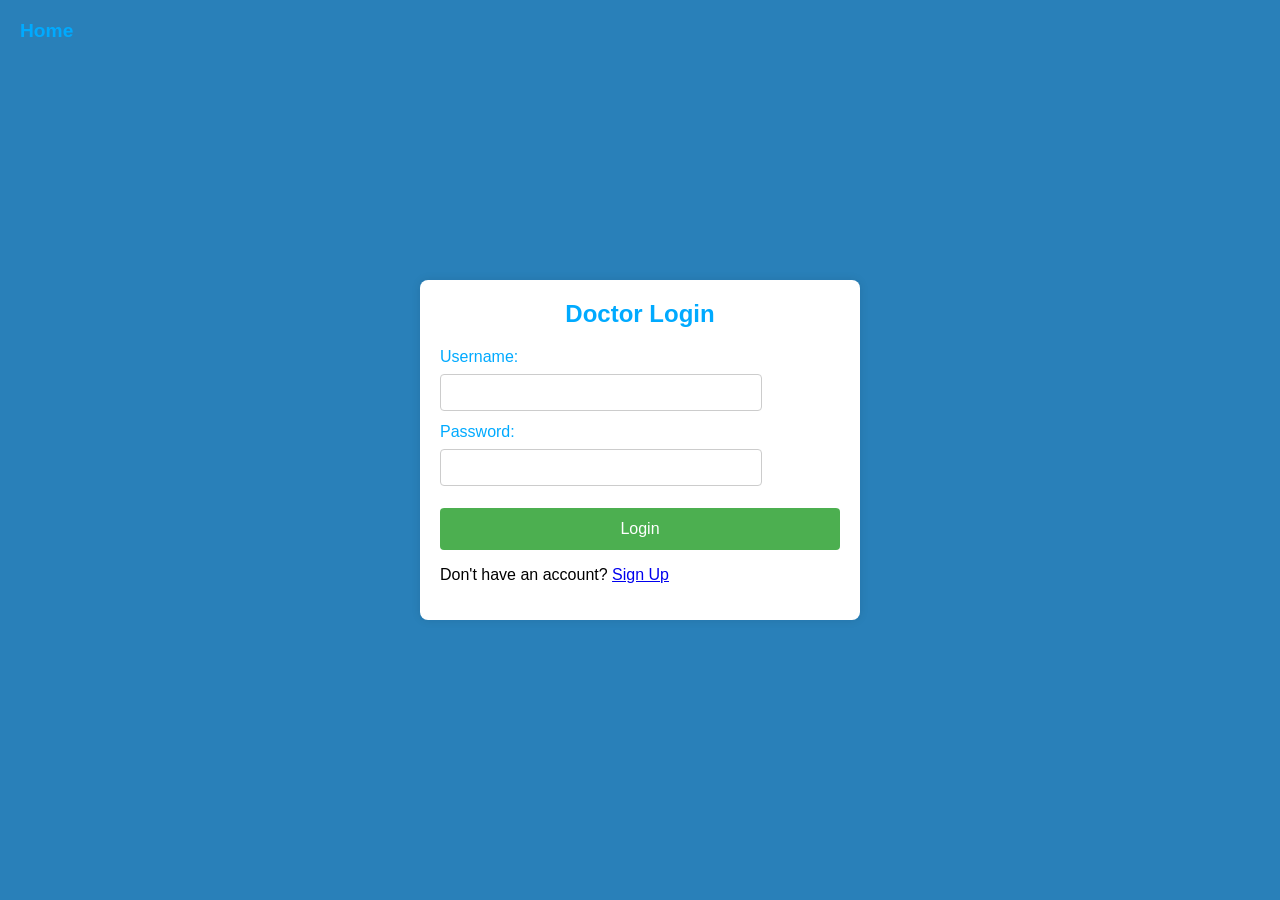
<file: doc.html>
<!DOCTYPE html>
<html lang="en">
<head>
  <meta charset="UTF-8">
  <meta name="viewport" content="width=device-width, initial-scale=1.0">
  <title>Doctor Portal</title>
  <style>
    body, h1, h2, p, ul, ol, dl, dd, form, fieldset, input, textarea, select {
      margin: 0;
      padding: 0;
    }

    body {
      font-family: Arial, sans-serif;
      padding: 20px;
      background-color: #f2f2f2;
    }

    h1, h2 {
      font-family: 'Segoe UI', Tahoma, Geneva, Verdana, sans-serif;
      margin-bottom: 20px;
      text-align: center;
      background: linear-gradient(90deg,#003366, #0044cc);
      -webkit-background-clip: text;
      -webkit-text-fill-color: transparent;
      text-shadow: 2px 2px 4px rgba(0, 0, 0, 0.2);
    }

    h1 {
      font-size: 2.5em;
      margin-bottom: 30px;
    }

    h2 {
      font-size: 2em;
      margin-bottom: 25px;
    }

    table {
      width: 100%;
      border-collapse: collapse;
      margin-bottom: 20px;
      background-color: #fff;
      box-shadow: 0 0 10px rgba(0,0,0,0.1);
    }

    th, td {
      padding: 12px;
      text-align: left;
      border-bottom: 1px solid #ddd;
      
    }

    th {
      background-color: #003366;
      font-weight: bold;
      color:white;
    }

    td {
      vertical-align: top;
    }

    button {
      background-color: #003366;
      color: white;
      padding: 8px 16px;
      border: none;
      border-radius: 4px;
      cursor: pointer;
      transition: background-color 0.3s;
    }

    button:hover {
      background-color: #45a049;
    }

    form {
      max-width: 400px;
      background-color: #fff;
      padding: 20px;
      border-radius: 8px;
      box-shadow: 0 0 10px rgba(0,0,0,0.1);
    }

    label {
      display: block;
      margin-bottom: 8px;
      font-weight: bold;
    }

    input[type="number"], textarea {
      width: calc(100% - 24px);
      padding: 8px;
      margin-bottom: 12px;
      border: 1px solid #ccc;
      border-radius: 4px;
      resize: vertical;
      font-family: Arial, sans-serif;
    }

    input[type="number"] {
      width: 100%;
    }
  </style>
</head>
<body>
  <h1>Doctor Portal</h1>
  
  <h2>Appointments</h2>
  <table id="appointmentsTable">
    <thead>
      <tr>
        <th>Patient Name</th>
        <th>Phone Number</th>
        <th>Date</th>
        <th>Actions</th>
      </tr>
    </thead>
    <tbody>
      <!-- Appointments will be dynamically inserted here -->
    </tbody>
  </table>

  <button id="logoutBtn">Logout</button>
<!-- 
  <h2>Write Medical Report</h2>
  <form id="medicalReportForm" style="max-width: 400px;">
    <label for="appointmentId">Appointment ID:</label>
    <input type="number" id="appointmentId" name="appointmentId" required>
    <br>
    <label for="medicalReport">Medical Report:</label>
    <textarea id="medicalReport" name="medicalReport" rows="4" required></textarea>
    <br>
    <button type="submit">Write Medical Report</button>
  </form> -->

  <script>
 document.addEventListener('DOMContentLoaded', async function() {
      const token = sessionStorage.getItem('accessToken');
      const loggedInDoctorName = sessionStorage.getItem('name'); // Assuming you store the logged-in doctor's name
      
      console.log('Logged-in Doctor Name:', loggedInDoctorName); // Debugging log

      if (!token) {
        window.location.href = 'doclog.html'; // Redirect to login page if no token is found
        return;
      }
      
      try {
        // Fetch doctor information
        const response1 = await fetch('http://localhost:3000/doctors/doctor', {
          method: 'GET',
          headers: {
            'Authorization': `Bearer ${token}`,
          },
        });

        if (!response1.ok) {
          throw new Error('Failed to fetch doctor information');
        }

        const accountInfo = await response1.json();
        console.log('Account Info:', accountInfo); // Debugging log
        
        // Find the logged-in doctor
        const doctor = accountInfo.find(doc => doc.name === loggedInDoctorName);
        if (!doctor) {
          throw new Error('Logged-in doctor not found');
        }

        const name = doctor.name;

        // Fetch appointments for the doctor
        const response2 = await fetch(`http://localhost:3000/appointments/doctor/${name}`, {
          method: 'GET',
          headers: {
            'Authorization': `Bearer ${token}`,
            'Content-Type': 'application/json',
          },
        });

        if (!response2.ok) {
          throw new Error('Failed to fetch appointments');
        }

        const appointments = await response2.json();
        console.log('Appointments:', appointments);
       
        const appointmentsTableBody = document.querySelector('#appointmentsTable tbody');
        appointmentsTableBody.innerHTML = ''; // Clear existing table rows
        appointments.forEach(appointment => {
          const row = document.createElement('tr');
          row.innerHTML = `
            <td>${appointment.name}</td>
            <td>${appointment.phone}</td>
            <td>${new Date(appointment.date).toLocaleDateString()}</td>
            <td><button onclick="writeMedicalReport(${appointment.id})">Write Report</button></td>
          `;
          appointmentsTableBody.appendChild(row);
        });

      } catch (error) {
        console.error('Error:', error.message);
        alert('Failed to fetch data. Please try again.');
      }

      const logoutBtn = document.getElementById('logoutBtn');
      logoutBtn.addEventListener('click', () => {
        sessionStorage.removeItem('accessToken');
        sessionStorage.removeItem('username'); // Remove username from sessionStorage
        sessionStorage.removeItem('name'); // Remove name from sessionStorage
        window.location.href = 'doclog.html';
      });
    });

    async function writeMedicalReport(appointmentId) {
      const medicalReport = prompt('Enter medical report:');
      if (!medicalReport) return;

      const token = sessionStorage.getItem('accessToken');

      try {
        const response = await fetch(`http://localhost:3000/appointments/${appointmentId}/medical-report`, {
          method: 'PUT',
          headers: {
            'Authorization': `Bearer ${token}`,
            'Content-Type': 'application/json',
          },
          body: JSON.stringify({ medicalReport }),
        });

        if (!response.ok) {
          throw new Error('Failed to write medical report');
        }

        alert('Medical report written successfully!');
        // Refresh the appointments table after writing report
        location.reload();

      } catch (error) {
        console.error('Error writing medical report:', error.message);
        alert('Failed to write medical report. Please try again.');
      }
    }



  </script>
</body>
</html>
</file>
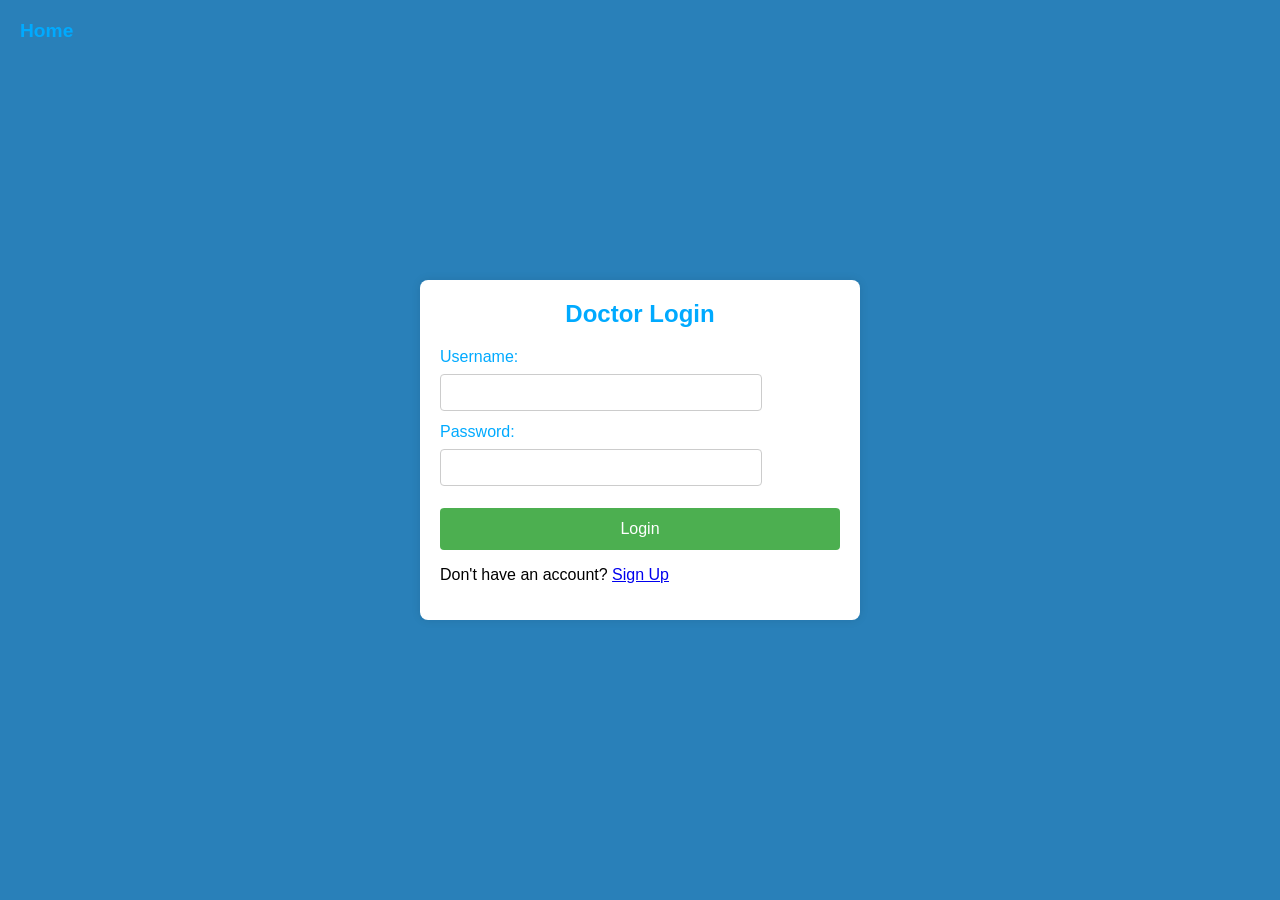
<file: doclog.html>
<!DOCTYPE html>
<html lang="en">
<head>
  <meta charset="UTF-8">
  <meta name="viewport" content="width=device-width, initial-scale=1.0">
  <title>Doctor Login</title>
  <style>
    body, h2, form, label, input, button {
      font-family: Arial, sans-serif;
      margin: 0;
      padding: 0;
    }

    body {
      background-color: #2980b9;
      display: flex;
      justify-content: center;
      align-items: center;
      height: 100vh;
    }

    .form-container {
      max-width: 400px;
      padding: 20px;
      background-color: #fff;
      box-shadow: 0 0 10px rgba(0,0,0,0.1);
      border-radius: 8px;
    }
    #loginUsername{
      width: 300px;
    }
    #loginPassword{
      width: 300px;
    }

    h2 {
      text-align: center;
      margin-bottom: 20px;
      color: #333;
    }

    label {
      display: block;
      margin-bottom: 8px;
      color: #666;
    }

    input {
      width: 100%;
      padding: 10px;
      margin-bottom: 12px;
      border: 1px solid #ccc;
      border-radius: 4px;
      font-family: Arial, sans-serif;
    }

    button {
      background-color: #4CAF50;
      color: white;
      padding: 12px 24px;
      border: none;
      border-radius: 4px;
      cursor: pointer;
      width: 100%;
      margin-top: 10px;
      font-size: 16px;
      transition: background-color 0.3s;
    }

    button:hover {
      background-color:  #00aaff;
    }

    .error-message {
      color: red;
      font-size: 14px;
      margin-top: 10px;
    }
    .home-button {
    position: absolute;
    top: 20px;
    left: 20px;
    text-decoration: none;
    color:  #00aaff; 
    font-weight: bold;
    font-size: 1.2em;
    transition: color 0.3s, transform 0.3s;
}
.home-button:hover {
    color: #2980b9;
    transform: translateY(-3px);
  }
  h2, label{
    color:  #00aaff;
  }
  </style>
</head>
<header>
  <a href="index.html" class="home-button">Home</a>
</header>
<body>
  <div class="form-container">
    <h2>Doctor Login</h2>
    <form id="loginForm">
      <label for="loginUsername">Username:</label>
      <input type="text" id="loginUsername" name="username" required>
      <label for="loginPassword">Password:</label>
      <input type="password" id="loginPassword" name="password" required>
      <button type="submit">Login</button>
      <p class="error-message" id="loginErrorMessage"></p>
    </form>
    <p>Don't have an account? <a href="docsign.html">Sign Up</a></p>
  </div>

  <script>
  document.addEventListener('DOMContentLoaded', function() {
      const loginForm = document.getElementById('loginForm');

      loginForm.addEventListener('submit', async function(event) {
        event.preventDefault();
        
        const username = document.getElementById('loginUsername').value;
        const password = document.getElementById('loginPassword').value;

        try {
          const response = await fetch('http://localhost:3000/auth/login', {
            method: 'POST',
            headers: {
              'Content-Type': 'application/json',
            },
            body: JSON.stringify({ username, password }),
          });

          if (!response.ok) {
            const errorMessage = await response.text();
            throw new Error(errorMessage);
          }

          const { access_token } = await response.json(); 
          sessionStorage.setItem('accessToken', access_token);

          // Fetch doctor information to get the name
          const doctorResponse = await fetch('http://localhost:3000/doctors/doctor', {
            method: 'GET',
            headers: {
              'Authorization': `Bearer ${access_token}`,
            },
          });

          if (!doctorResponse.ok) {
            throw new Error('Failed to fetch doctor information');
          }

          const accountInfo = await doctorResponse.json();
          const doctor = accountInfo.find(doc => doc.username === username);
          if (doctor) {
            sessionStorage.setItem('name', doctor.name); // Store doctor's name in sessionStorage
          }

          window.location.href = 'doc.html'; // Redirect to doctor page after login
          
        } catch (error) {
          console.error('Login error:', error.message);
          const loginErrorMessageElement = document.getElementById('loginErrorMessage');
          loginErrorMessageElement.textContent = 'Invalid username or password. Please try again.';
        }
      });
    });
  </script>
</body>
</html>
</file>
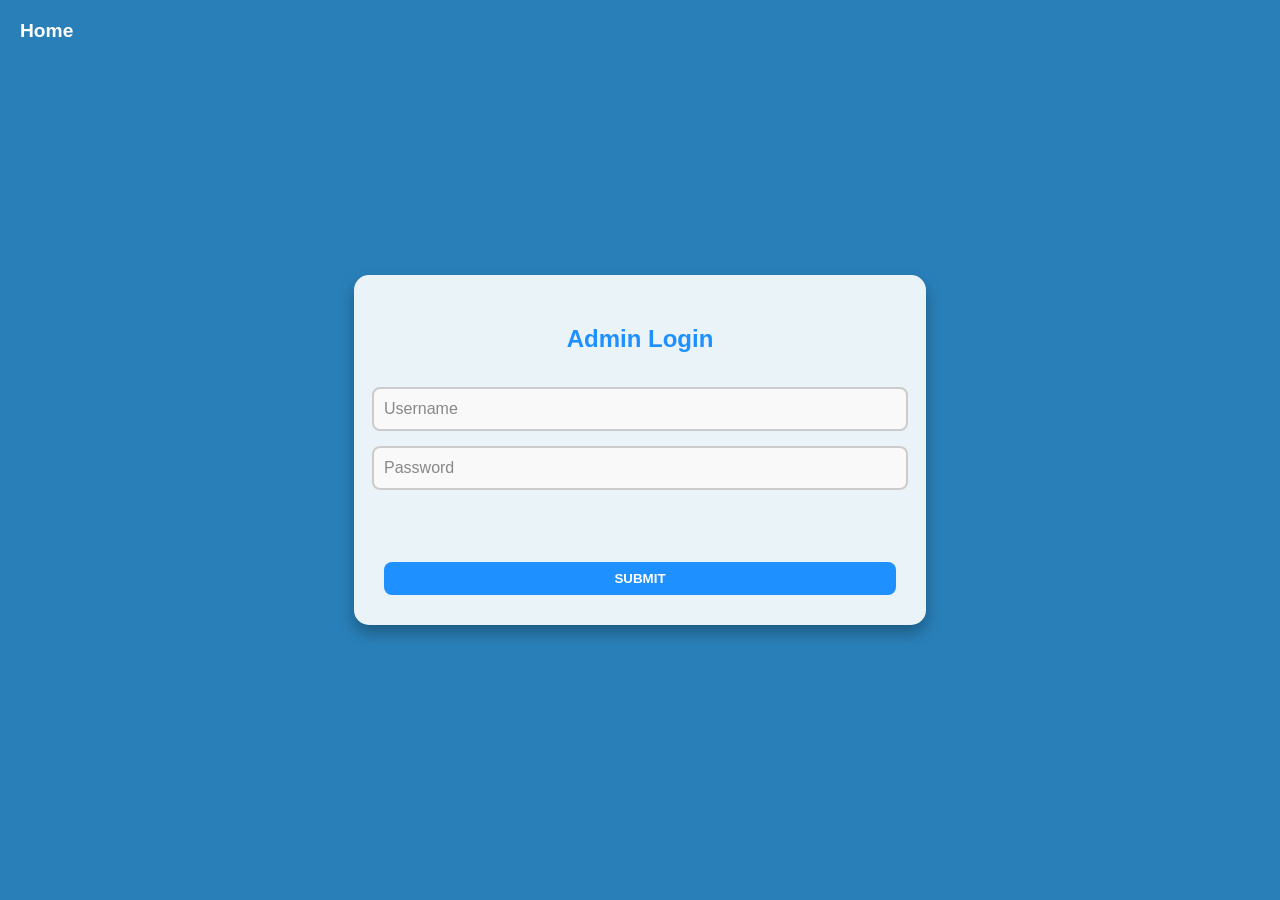
<file: docsign.html>
<!DOCTYPE html>
<html lang="en">
<head>
  <meta charset="UTF-8">
  <meta name="viewport" content="width=device-width, initial-scale=1.0">
  <title>Doctor Sign Up</title>
  <style>
    body, h2, form, label, input, button {
      font-family: Arial, sans-serif;
      margin: 0;
      padding: 0;
    }

    body {
      background-color: #2980b9;
      display: flex;
      justify-content: center;
      align-items: center;
      height: 100vh;
    }

    .form-container {
      max-width: 400px;
      padding: 20px;
      background-color: #fff;
      box-shadow: 0 0 10px rgba(0,0,0,0.1);
      border-radius: 8px;
    }

    h2 {
      text-align: center;
      margin-bottom: 20px;
      color: #00aaff;
    }

    label {
      display: block;
      margin-bottom: 8px;
      color: #00aaff;
    }

    input {
      width: 90%;
      padding: 10px;
      margin-bottom: 12px;
      border: 1px solid #ccc;
      border-radius: 4px;
      font-family: Arial, sans-serif;
    }

    button {
      background-color: #4CAF50;
      color: white;
      padding: 12px 24px;
      border: none;
      border-radius: 4px;
      cursor: pointer;
      width: 100%;
      margin-top: 10px;
      font-size: 16px;
      transition: background-color 0.3s;
    }

    button:hover {
      background-color: #00aaff;
    }

    .error-message {
      color: red;
      font-size: 14px;
      margin-top: 10px;
    }
  </style>
</head>
<body>
  <div class="form-container">
    <h2>Doctor Sign Up</h2>
    <form id="signupForm">
      <label for="signupName">Name:</label>
      <input type="text" id="signupName" name="name" required>
      <label for="signupUsername">Username:</label>
      <input type="text" id="signupUsername" name="username" required>
      <label for="signupPassword">Password:</label>
      <input type="password" id="signupPassword" name="password" required>
      <label for="signupSpeciality">Speciality:</label>
      <input type="text" id="signupSpeciality" name="speciality" >
      <button type="submit">Sign Up</button>
      <p class="error-message" id="signupErrorMessage"></p>
    </form>
    <p>Already have an account? <a href="doclog.html">Login</a></p>
  </div>

  <script>
    document.addEventListener('DOMContentLoaded', function() {

      const token = sessionStorage.getItem('token');
            if (!token) {
                window.location.href = 'add2log.html';
                return;
            }

      const signupForm = document.getElementById('signupForm');

      signupForm.addEventListener('submit', async function(event) {
        event.preventDefault();
        
        const name = document.getElementById('signupName').value;
        const username = document.getElementById('signupUsername').value;
        const password = document.getElementById('signupPassword').value;
        const speciality = document.getElementById('signupSpeciality').value;

        try {
          const response = await fetch('http://localhost:3000/doctors/signup', {
            method: 'POST',
            headers: {
              'Content-Type': 'application/json',
            },
            body: JSON.stringify({ name, username, password, speciality }),
          });

          if (!response.ok) {
            const errorMessage = await response.text();
            throw new Error(errorMessage);
          }
          const responseData = await response.json();
          const { name: doctorName } = responseData;
          
          sessionStorage.setItem('doctorName', doctorName);
          alert('Sign up successful! Please login.');
          window.location.href = 'doclog.html'; 
          
        } catch (error) {
          console.error('Sign up error:', error.message);
          const signupErrorMessageElement = document.getElementById('signupErrorMessage');
          signupErrorMessageElement.textContent = 'Error signing up. Please try again.';
        }
      });
    });
  </script>
</body>
</html>
</file>
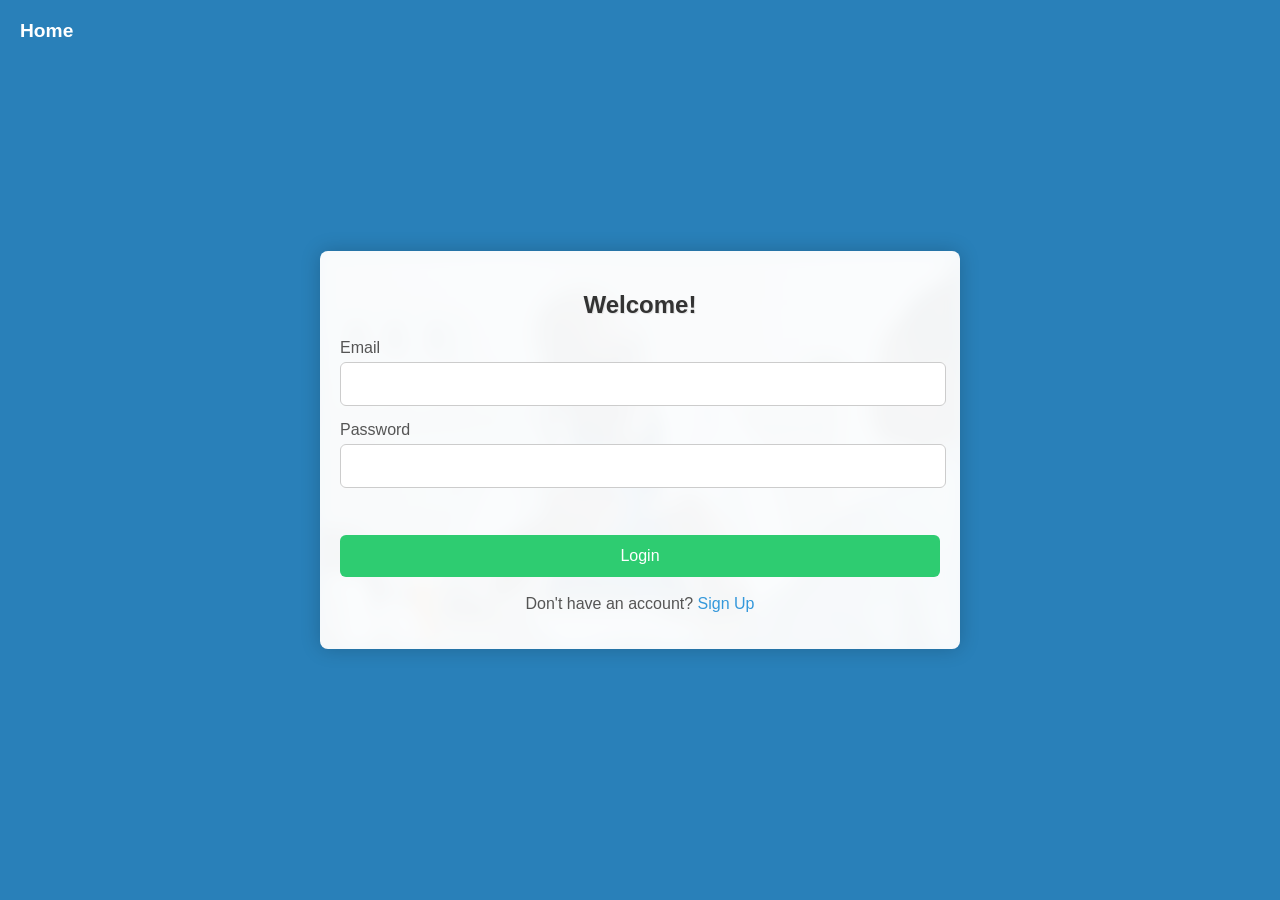
<file: login.html>
<!DOCTYPE html>
<html lang="en">
<head>
  <meta charset="UTF-8">
  <meta name="viewport" content="width=device-width, initial-scale=1.0">
  <title>Login</title>
  <style>
    body {
      display: flex;
      justify-content: center;
      align-items: center;
      height: 100vh;
      margin: 0;
      font-family: 'Segoe UI', Tahoma, Geneva, Verdana, sans-serif;
      background-color: #2980b9; 
    }

    .login-container {
      position: relative;
      width: 600px;
      padding: 20px;
      background-color: rgba(255, 255, 255, 0.95); 
      border-radius: 8px;
      box-shadow: 0 0 20px rgba(0, 0, 0, 0.2);
      overflow: hidden;
      transition: transform 0.3s ease, box-shadow 0.3s ease;
    }

    .login-container:hover {
      transform: translateY(-5px);
      box-shadow: 0 5px 20px rgba(0, 0, 0, 0.3);
    }

    .background-image {
      position: absolute;
      top: 0;
      left: 0;
      width: 100%;
      height: 100%;
      background-image: url('background.jpg'); 
      background-size: cover;
      background-position: center;
      filter: blur(8px); 
      z-index: -1;
      opacity: 0.6;
      transition: opacity 0.3s ease;
    }

    .login-form {
      display: flex;
      flex-direction: column;
      position: relative;
      z-index: 1; 
    }

    .login-form h2 {
      text-align: center;
      margin-bottom: 20px;
      color: #333; 
      text-shadow: 1px 1px 1px rgba(0, 0, 0, 0.1);
      transition: color 0.3s ease;
    }

    .input-group {
      margin-bottom: 15px;
      transition: transform 0.3s ease;
    }

    .input-group label {
      display: block;
      margin-bottom: 5px;
      color: #555; 
    }

    .input-group input {
      width: 580px;
      padding: 12px;
      border: 1px solid #ccc; 
      border-radius: 6px;
      font-size: 16px;
      transition: border-color 0.3s ease, box-shadow 0.3s ease;
    }

    .input-group input:focus {
      outline: none;
      border-color: #3498db; 
      box-shadow: 0 0 8px rgba(52, 152, 219, 0.6); 
    }

    button[type="submit"] {
      background-color: #2ecc71; 
      color: white; 
      border: none;
      padding: 12px;
      border-radius: 6px;
      cursor: pointer;
      font-size: 16px;
      transition: background-color 0.3s ease, transform 0.3s ease;
    }

    button[type="submit"]:hover {
      background-color: #27ae60; 
      transform: scale(1.05);
    }

    .signup-link {
      text-align: center;
      margin-top: 18px;
      color: #555; 
      transition: color 0.3s ease;
    }

    .signup-link a {
      color: #3498db; 
      text-decoration: none;
      transition: color 0.3s ease;
    }

    .signup-link a:hover {
      text-decoration: underline;
      color: #2980b9; 
    }

    .home-button {
    position: absolute;
    top: 20px;
    left: 20px;
    text-decoration: none;
    color: white; 
    font-weight: bold;
    font-size: 1.2em;
    transition: color 0.3s, transform 0.3s;
}

.home-button:hover {
    color: #2980b9; 
    transform: translateY(-3px);
}

  </style>
</head>
<body>
  <header>
    <a href="index.html" class="home-button">Home</a>
  </header>
  <div class="login-container">
    <div class="background-image"></div>
    <form id="loginForm" class="login-form">
      <h2>Welcome!</h2>
      <div class="input-group">
        <label for="email">Email</label>
        <input type="email" id="email" name="email" required>
      </div>
      <div class="input-group">
        <label for="password">Password</label>
        <input type="password" id="password" name="password" required>
      </div>
      <p id="message"></p>
      <button type="submit">Login</button>
      <p class="signup-link">Don't have an account? <a href="signup.html">Sign Up</a></p>
    </form>
  </div>


  <script src="login.js"></script>
</body>
</html>
</file>
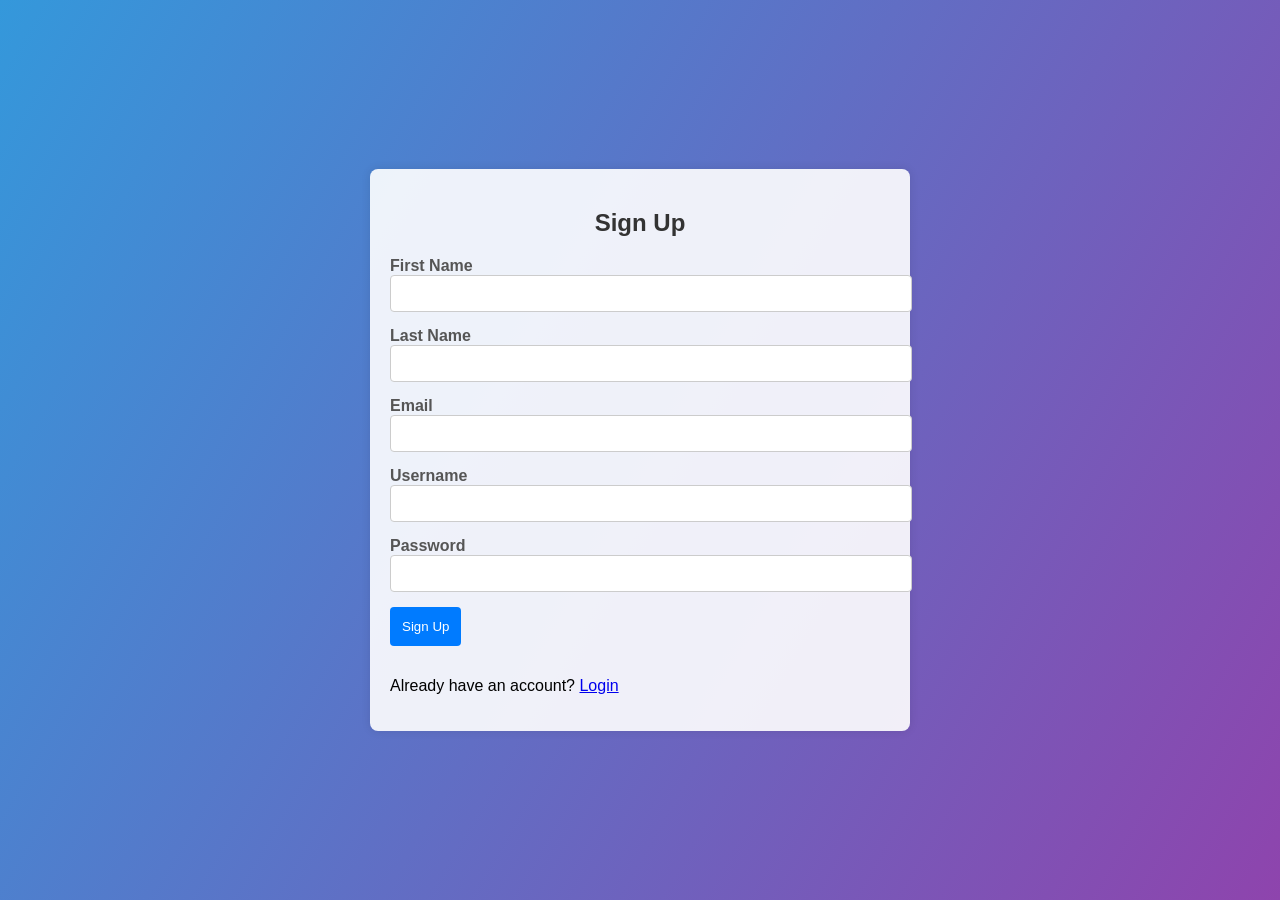
<file: signup.html>
<!DOCTYPE html>
<html lang="en">
<head>
  <meta charset="UTF-8">
  <meta name="viewport" content="width=device-width, initial-scale=1.0">
  <title>Sign Up</title>
  <style>
    body {
      font-family: Arial, sans-serif;
      background: linear-gradient(120deg, #3498db, #8e44ad);
      display: flex;
      justify-content: center;
      align-items: center;
      height: 100vh;
      margin: 0;
    }

    .container {
      background-color: rgba(255, 255, 255, 0.9);
      padding: 20px;
      border-radius: 8px;
      box-shadow: 0 0 10px rgba(0, 0, 0, 0.1);
      width: 500px;
      animation: slide-up 0.5s ease;
    }

    @keyframes slide-up {
      from {
        transform: translateY(50px);
        opacity: 0;
      }
      to {
        transform: translateY(0);
        opacity: 1;
      }
    }

    form {
      display: flex;
      flex-direction: column;
    }

    h2 {
      text-align: center;
      margin-bottom: 20px;
      color: #333;
    }

    .form-group {
      margin-bottom: 15px;
    }

    label {
      font-weight: bold;
      color: #555;
    }

    input[type="text"],
    input[type="email"],
    input[type="password"] {
      padding: 10px;
      width: 100%;
      border: 1px solid #ccc;
      border-radius: 4px;
      transition: border-color 0.3s ease;
    }

    input[type="text"]:focus,
    input[type="email"]:focus,
    input[type="password"]:focus {
      outline: none;
      border-color: #007bff;
    }

    button {
      background-color: #007bff;
      color: white;
      border: none;
      padding: 12px;
      border-radius: 4px;
      cursor: pointer;
      transition: background-color 0.3s ease;
    }

    button:hover {
      background-color: #0056b3;
    }

    button:active {
      background-color: #0056b3;
    }
  </style>
</head>
<body>
  <div class="container">
    <form id="signupForm">
      <h2>Sign Up</h2>
      <div class="form-group">
        <label for="firstName">First Name</label>
        <input type="text" id="firstName" name="firstName" required>
      </div>
      <div class="form-group">
        <label for="lastName">Last Name</label>
        <input type="text" id="lastName" name="lastName" required>
      </div>
      <div class="form-group">
        <label for="email">Email</label>
        <input type="email" id="email" name="email" required>
      </div>
      <div class="form-group">
        <label for="username">Username</label>
        <input type="text" id="username" name="username" required>
      </div>
      <div class="form-group">
        <label for="password">Password</label>
        <input type="password" id="password" name="password" required>
      </div>
      
      <div class="form-group">
        <button type="submit" id="signupButton">Sign Up</button>
      </div>
    </form>
    <p>Already have an account? <a href="login.html">Login</a></p>

  </div>
  <script defer src="signup.js"></script>
</body>
</html>
</file>
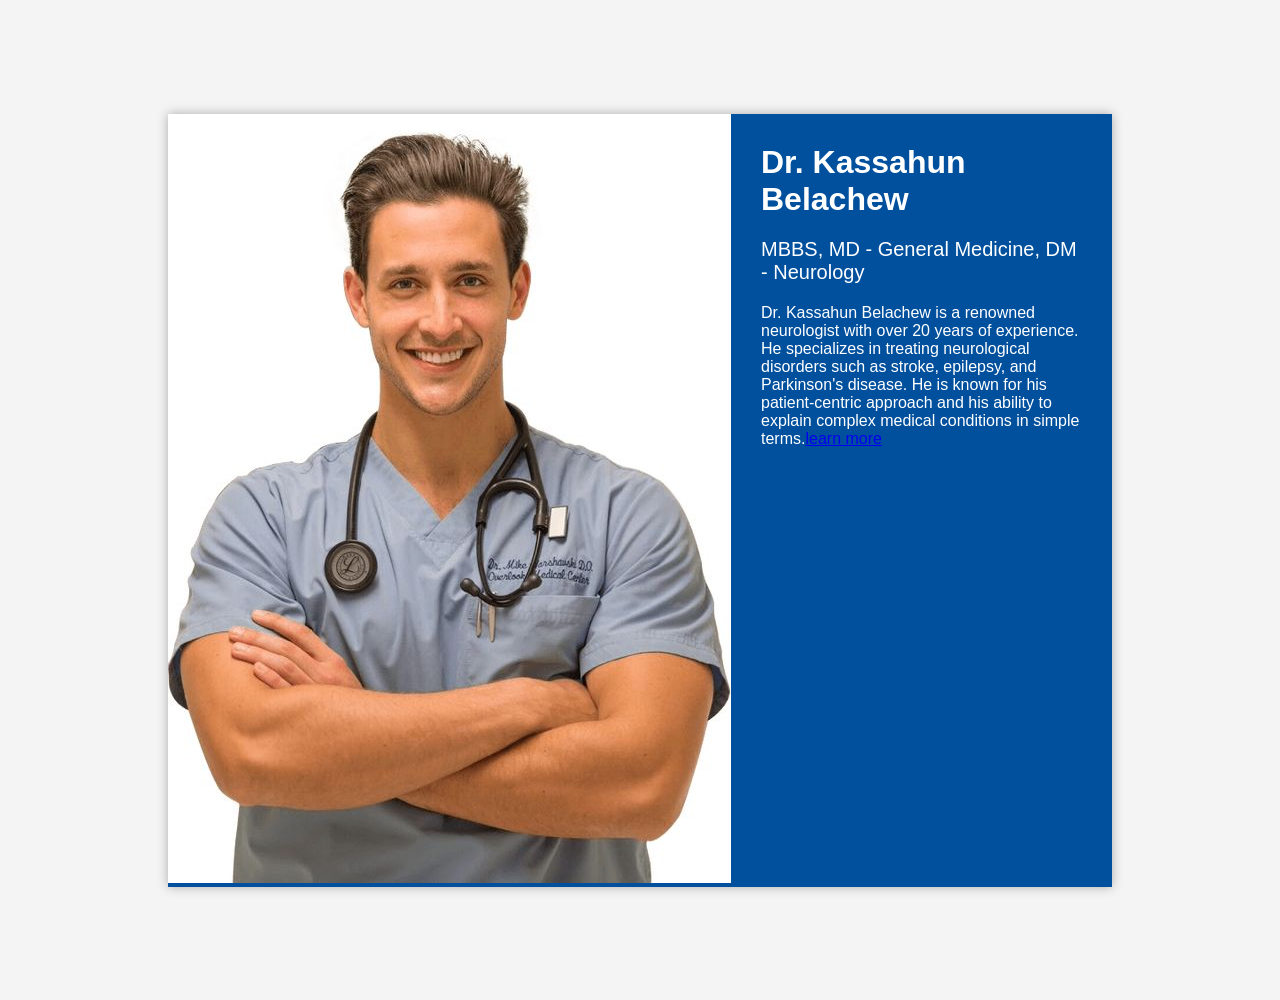
<file: veiwprofile2.html>
<!DOCTYPE html>
<html>
    <head>
        <title>Doctor Profile</title>
        <meta name="description" content="Profile of Dr. Kassahun Belachew, a renowned neurologist with over 20 years of experience.">
        <meta name="viewport" content="width=device-width, initial-scale=1">
        <style>
            body {
                font-family: Arial, sans-serif;
                margin: 0;
                padding: 0;
                background-color: #f4f4f4;
            }
            .profile-container {
                display: flex;
                justify-content: center;
                align-items: center;
                height: 100vh;
                padding: 50px;
                
            }
            .profile-card:hover {
                transform: scale(1.05);
            }
            .profile-card {
                background-color: #00509e;
                width: 80%;
                display: flex;
                box-shadow: 0px 0px 10px #aaa;
                transition: transform 0.3s ease-in-out;
                color: white;
            }
            .profile-photo-container {
                width: auto;
            }
            .profile-photo {
                width: 100%;
                height: auto;
            }
            .profile-details {
                padding: 30px;
                width: 60%;
            }
            .profile-name {
                font-size: 32px;
                font-weight: bold;
                margin-bottom: 20px;
            }
            .profile-qualification {
                font-size: 20px;
                color: white;
                margin-bottom: 20px;
            }
        </style>
    </head>
    <body>
        <div class="profile-container">
            <div class="profile-card">
                <div class="profile-photo-container">
                    <img src="doc1.jpg">
                </div>
                <div class="profile-details">
                    <div class="profile-name">Dr. Kassahun Belachew</div>
                    <div class="profile-qualification">MBBS, MD - General Medicine, DM - Neurology</div>
                    <p>Dr. Kassahun Belachew is a renowned neurologist with over 20 years of experience. He specializes in treating neurological disorders such as stroke, epilepsy, and Parkinson's disease. He is known for his patient-centric approach and his ability to explain complex medical conditions in simple terms.<a href="services.html#Neurology">learn more</a></p>
                </div>
            </div>
        </div>
    </body>
</html>
</file>
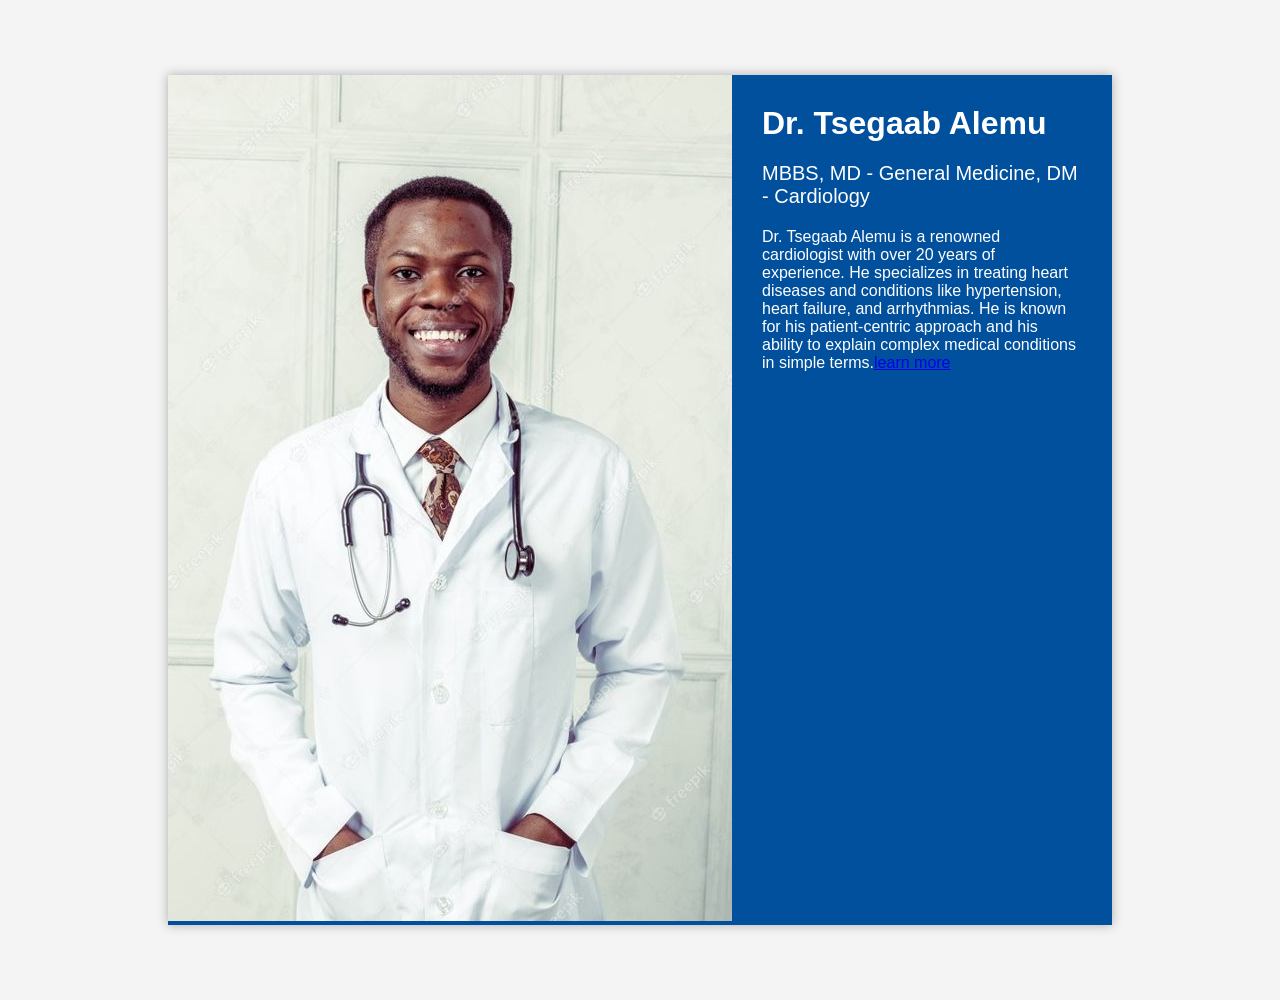
<file: viewprofile1.html>
<!DOCTYPE html>
<html>
    <head>
        <title>Doctor Profile</title>
        <meta name="description" content="Profile of Dr. John Doe, a renowned cardiologist with over 20 years of experience.">
        <meta name="viewport" content="width=device-width, initial-scale=1">
        <style>
            body {
                font-family: Arial, sans-serif;
                margin: 0;
                padding: 0;
                background-color: #f4f4f4;
            }
            .profile-container {
                display: flex;
                justify-content: center;
                align-items: center;
                height: 100vh;
                padding: 50px;
                
            }
            .profile-card:hover {
                transform: scale(1.05);
            }
            .profile-card {
                background-color: #00509e;
                width: 80%;
                display: flex;
                box-shadow: 0px 0px 10px #aaa;
                transition: transform 0.3s ease-in-out;
                color: white;
            }
            .profile-photo-container {
                width: auto;
            }
            .profile-photo {
                width: 100%;
                height: auto;
            }
            .profile-details {
                padding: 30px;
                width: 60%;
            }
            .profile-name {
                font-size: 32px;
                font-weight: bold;
                margin-bottom: 20px;
            }
            .profile-qualification {
                font-size: 20px;
                color: white;
                margin-bottom: 20px;
            }
        </style>
    </head>
    <body>
        <div class="profile-container">
            <div class="profile-card">
                <div class="profile-photo-container">
                    <img src="doc4.jpg">
                </div>
                <div class="profile-details">
                    <div class="profile-name">Dr. Tsegaab Alemu</div>
                    <div class="profile-qualification">MBBS, MD - General Medicine, DM - Cardiology</div>
                    <p>Dr. Tsegaab Alemu is a renowned cardiologist with over 20 years of experience. He specializes in treating heart diseases and conditions like hypertension, heart failure, and arrhythmias. He is known for his patient-centric approach and his ability to explain complex medical conditions in simple terms.<a href="services.html#Cardiovascular">learn more</a></p>
                </div>
            </div>
        </div>
    </body>
    </html>
</file>
<file: final.css>
body {
    font-family: Arial, sans-serif;
    margin: 0;
    padding: 0;
}

header {
    width: 100%;
}


@media (max-width: 1024px) and (min-width: 768px) {
    body {
        font-size: 0.9em; 
    }

    header {
        width: 100%;
    }
}


@media (max-width: 767px) {
    body {
        font-size: 0.8em;
    }

    header {
        width: 100%;
    }
}


.top-bar {
    display: flex;
    justify-content: space-between;
    align-items: center;
    padding: 10px 20px;
    background-color: #fff;
    border-bottom: 1px solid #e0e0e0;
}

.logo {
    font-size: 1.5em;
    font-weight: bold;
    color: #2a2a2a;
}

.logo span {
    color: #00aaff;
}

.info {
    display: flex;
    gap: 20px;
}

.info-item {
    display: flex;
    align-items: center;
    font-size: 1.3em;
    color: #666;
}

.info-item i {
    margin-right: 5px;
}

.info-item a {
    color: #00aaff;
    text-decoration: none;
}


.nav-bar {
    display: flex;
    justify-content: space-between;
    align-items: center;
    background-color: #003366;
    padding: 10px 20px;
}

.nav-links {
    list-style: none;
    display: flex;
    margin: 0;
    padding: 0;
    gap: 20px;
}

.nav-links li {
    margin: 0;
}

.nav-links a {
    color: #fff;
    text-decoration: none;
    font-size: 1em;
}

.nav-actions {
    display: flex;
    align-items: center;
    gap: 15px;
}

.nav-actions i {
    color: #fff;
    font-size: 1.2em;
}

.appointment-btn {
    padding: 8px 15px;
    background-color: #00aaff;
    color: #fff;
    text-decoration: none;
    border-radius: 5px;
    transition: background-color 0.3s;
}

.appointment-btn:hover {
    background-color: #0077cc;
}


@media (max-width: 1024px) {
    .info {
        gap: 10px;
        font-size: 1.1em;
    }
    .info-item {
        font-size: 1.1em;
    }
    .nav-links {
        gap: 15px;
    }
    .nav-links a {
        font-size: 0.9em;
    }
    .appointment-btn {
        padding: 6px 12px;
        font-size: 0.9em;
    }
}


@media (max-width: 767px) {
    .top-bar {
        flex-direction: column;
        align-items: flex-start;
    }
    .logo {
        font-size: 1.2em;
    }
    .info {
        flex-direction: column;
        gap: 5px;
        font-size: 1em;
    }
    .info-item {
        font-size: 1em;
    }
    .nav-bar {
        flex-direction: column;
        align-items: flex-start;
    }
    .nav-links {
        flex-direction: column;
        gap: 10px;
    }
    .nav-links a {
        font-size: 0.9em;
    }
    .nav-actions {
        margin-top: 10px;
        gap: 10px;
    }
    .appointment-btn {
        padding: 6px 12px;
        font-size: 0.9em;
    }
}

#home.hero {
    background: url('background.jpg') no-repeat center center/cover;
    color: rgb(15, 87, 223);
    padding: 100px 20px;
    text-align: left;
    height: 600px;
}

#home.hero .hero-text {
    margin-bottom: 10px;
    padding-left: 10%;
    padding-top: 5%;
    margin-top: 20px;
}

#home.hero h1 {
    font-size: 48px;
    margin-bottom: 10px;
}

#home.hero p {
    font-size: 24px;
    margin-bottom: 5px;
    padding-bottom: 0%;
    color: rgb(15, 87, 223);
}

#home.hero .btn {
    background-color: #00aaff;
    color: white;
    padding: 10px 20px;
    border-radius: 5px;
    text-decoration: none;
    transition: background-color 0.3s;
}

#home.hero .btn:hover {
    background-color: #00509e;
}

.container {
    text-align: center;
    padding: 20px;
}

.header h2 {
    color: #007bff;
    font-weight: 700;
}

.header h1 {
    color: #2a2a2a;
    font-weight: 700;
    font-size: 2.5em;
    margin-top: 0.2em;
    margin-bottom: 0.5em;
}

.header p {
    color: #666;
    font-size: 1em;
    max-width: 600px;
    margin: 0 auto 1.5em auto;
    line-height: 1.5em;
}

.image-section img {
    width: 80%;
    height: 700px;
}


@media only screen and (min-width: 768px) and (max-width: 1024px) {
    #home.hero {
        padding: 80px 15px;
        height: 500px;
    }

    #home.hero h1 {
        font-size: 36px;
    }

    #home.hero p {
        font-size: 20px;
    }

    .image-section img {
        height: 500px;
    }
}


@media only screen and (max-width: 767px) {
    #home.hero {
        padding: 60px 10px;
        height: 400px;
    }

    #home.hero h1 {
        font-size: 28px;
    }

    #home.hero p {
        font-size: 16px;
    }

    .image-section img {
        width: 100%;
        height: auto;
    }
}



#services {
    padding: 50px 20px;
    text-align: center;
  }
  
  #services h2 {
    color: #007bff;
    font-size: 32px;
    margin-bottom: 20px;
  }
  
  #services h3 {
    color: #333333;
    font-size: 48px;
    margin-bottom: 30px;
  }
  
  .services-container {
    display: flex;
    justify-content: space-between;
    align-items: center;
    flex-wrap: wrap;
    gap: 30px;
    padding-left: 250px;
  }
  
  .services-details {
    flex: 50% 0 0;
    justify-content: center;
    justify-items: center;
    align-items: center;
  }
  
  .services-details h4 {
    font-size: 30px;
    font-weight: bolder;
  }
  
  .services-details ul {
    list-style: none;
    padding: 0;
    display: flex;
    flex-wrap: nowrap;
    align-items: flex-start;
    flex-direction: column;
    padding-left: 25%;
  }
  
  .services-details ul li {
    margin: 10px 0;
    font-size: 24px;
    font-weight: bold;
    flex: 0 0 50%;
  }
  
  .services-details p {
    margin: 10px 0;
    font-size: 24px;
  }
  
  .services-details .dot {
    height: 20px;
    width: 20px;
    background-color: #00aaff;
    border-radius: 50%;
    display: inline-block;
    margin-right: 10px;
  }
  
  .services-images {
    flex: 0 0 30%;
    display: flex;
    flex-direction: column;
    align-items: flex-start;
    gap: 20px;
  }
  
  .services-images img {
    max-width: 500px;
    height: 300px;
    border-radius: 5px;
  }
  
 
  @media (max-width: 992px) {
    .services-container {
      padding-left: 20px;
      flex-direction: column;
    }
  
    .services-details ul {
      padding-left: 10%;
    }
  }
  
  /* Phones and below */
  @media (max-width: 768px) {
    #services h2 {
      font-size: 28px;
    }
  
    #services h3 {
      font-size: 36px;
    }
  
    .services-details h4 {
      font-size: 24px;
    }
  
    .services-details ul li {
      font-size: 20px;
      flex: 0 0 100%;
    }
  
    .services-details p {
      font-size: 20px;
    }
  
    .services-images {
      flex: 0 0 100%;
      align-items: center;
    }
  
    .services-images img {
      max-width: 100%;
      height: auto;
    }
  }



 
 #specialties {
    padding: 50px 20px;
    text-align: center;
  }
  
  #specialties h2 {
    color: #007bff;
    font-size: 32px;
    margin-bottom: 20px;
  }
  
  #specialties h3 {
    color: #333333;
    font-size: 48px;
    margin-bottom: 30px;
  }
  
 
.specialties-grid {
    display: grid;
    grid-template-columns: repeat(3, 0fr);
     gap: 10px;  
    justify-items: center;
    justify-content: center;  
}



.specialty-item {
    display: flex;
    flex-direction: column;
    border: 1px solid #e0e0e0;
    border-radius: 5px;
    transition: background-color 0.3s, color 0.3s;
    cursor: pointer;
    height: 300px;
    width: 600px;
}

.specialty-item:hover {
    background-color: #00509e;
    color: white;
}

.specialty-item i {
    font-size: 48px; 
    margin-bottom: 10px;
    color: rgb(21, 95, 206); 
}

.specialty-item span {
    font-size: 2em;
}
.specialties-grid a{
    text-decoration: none;
}
 
  @media (max-width: 768px) {
    .specialties-grid {
      grid-template-columns: repeat(3, 1fr);
      
    }
    .specialty-item {
        width: 450px;
    }
  }
  
  
  @media (max-width: 480px) {
    .specialties-grid {
      grid-template-columns: 0.8fr;
    }
    
    #specialties h2 {
      font-size: 24px;
    }
  
    #specialties h3 {
      font-size: 36px;
    }
  
    .specialty-item {
      height: 180px;
      width: 340px;
    }
  
    .specialty-item i {
      font-size: 36px;
    }
  
    .specialty-item span {
      font-size: 1.5em;
    }
  }

  @media (max-width: 1200px) {
    .specialty-item {
        height: 140px;
        width: 250px;
      }
}

@media (max-width: 992px) {
    .specialty-item {
        height: 140px;
        width: 250px;
      }
}


.appointment {
    background-image: url('appointment.jpg');
    background-size: cover;
    background-position: center;
    height: 700px;
}

.appointment-container {
    display: flex;
    justify-content: space-around;
    align-items: center;
    padding: 50px;
    background-color: rgba(255, 255, 255, 0);
}

.appointment-content {
    max-width: 400px;
}

.appointment-content h2 {
    color: #007bff;
    font-size: 32px;
}

.appointment-content p {
    color: #ffffff;
    line-height: 1.6;
}

.appointment-form {
    background-color: #002060;
    padding: 20px;
    border-radius: 8px;
    width: 450px;
}

.appointment-form form {
    display: flex;
    flex-direction: column;
}

.form-group {
    display: flex;
    justify-content: space-between;
    margin-bottom: 15px;
}

.form-group input,
.form-group select {
    width: 45%;
    padding: 10px;
    border: none;
    border-radius: 4px;
}
.form-group textarea {
    width: 100%;
}

.form-group input[name="name"],
.form-group select[name="gender"] {
    width: 47%;
}

.form-group input[type="date"],
.form-group input[type="time"] {
    width: 45%;
}

.form-group select[name="doctor"],
.form-group select[name="department"] {
    width: 49%;
}

.form-group textarea {
    width: 100%;
}

textarea {
    height: 80px;
}

button {
    padding: 10px;
    background-color: #0056b3;
    color: #ffffff;
    border: none;
    border-radius: 4px;
    cursor: pointer;
}

button:hover {
    background-color: #003d82;
}


@media (max-width: 768px) {
    .appointment-container {
        flex-direction: column;
        padding: 20px;
    }

    .appointment-content, .appointment-form {
        max-width: 100%;
        width: 100%;
    }

    .appointment-content h2 {
        font-size: 28px;
    }

    .appointment-form {
        padding: 15px;
    }

    .form-group {
        flex-direction: column;
    }

    .form-group input,
    .form-group select,
    .form-group textarea {
        width: 100%;
        margin-bottom: 10px;
    }
}


@media (max-width: 480px) {
    .appointment-content h2 {
        font-size: 24px;
    }

    .appointment-container {
        padding: 10px;
    }

    .appointment-form {
        padding: 10px;
    }

    button {
        padding: 8px;
    }
}


.doctors-section {
    text-align: center;
    padding: 50px 20px;
    background-color: #ffffff;
}

.doctors-section h2 {
    color: #007bff;
    font-size: 24px;
    margin: 0;
}

.doctors-section h3 {
    color: #333333;
    font-size: 48px;
    margin: 10px 0 30px;
}

.doctors-container {
    display: flex;
    justify-content: center;
    justify-items: center;
    align-items: center;
    gap: 20px;
    /* padding-left: 20px;
    padding-right: 20px; */
}

.doctor-card {
    background-color: #f9f9f9;
    border-radius: 8px;
    overflow: hidden;
    width: calc(25% - 20px);
    margin: 0 10px 20px;
    display: inline-block;
    vertical-align: top; 
    box-sizing: border-box; 
    height: 450px; 
    box-shadow: 0 4px 8px rgba(0, 0, 0, 0.1);
    text-align: center;
    position: relative; 
    
}

.doctor-card img {
    width: 100%;
    height: auto;
}

.doctor-info {
    position: absolute;
    bottom: 0; 
    left: 0; 
    right: 0;
    padding: 20px; 
    background-color: rgba(0, 0, 0, 0.5); 
    color: #ffffff; 
    transition: bottom 0.3s ease; 
}

.doctor-card:hover {
    background-color: #3498DB;
}

.doctor-card:hover .doctor-info {
    bottom: calc(25% - 10px); 
}

.doctor-info button {
    margin-top: 10px; 
}

.doctor-info h4 {
    color: #333333;
    font-size: 22px;
    margin: 10px 0;
}

.social-icons {
    display: flex;
    justify-content: center;
    gap: 10px;
    margin-bottom: 20px;
    
}


.social-icons a {
    color: #000; 
    text-decoration: none; 
    font-size: 24px;
    display: flex;
    align-items: center;
}
.social-icons a:hover {
    color: #0077b5; 
}
.social-icons a:nth-child(2):hover {
    color: #3b5998;
}
.social-icons a:nth-child(3):hover {
    color: #e1306c; 
}
.social-icons i {
    margin-right: 5px;
    color: white;
}


@media (max-width: 1024px) {
    .doctors-container {
        flex-direction: column;
        align-items: stretch;
    }
    
    .doctor-card {
        width: calc(100% - 20px); 
        margin: 10px 0;
    }
}


@media (max-width: 768px) {
    .doctors-section {
        padding: 20px 10px;
    }
    
    .doctors-section h2 {
        font-size: 20px;
    }
    
    .doctors-section h3 {
        font-size: 36px;
    }
    
    .doctor-card {
        width: calc(100% - 10px); 
        height: auto; 
    }
    
    .doctor-info {
        padding: 15px;
    }
    
    .social-icons a {
        font-size: 20px;
    }
}


@media (max-width: 480px) {
    .doctors-section h2 {
        font-size: 18px;
    }
    
    .doctors-section h3 {
        font-size: 28px;
    }
    
    .doctor-info h4 {
        font-size: 18px;
    }
    
    .social-icons a {
        font-size: 18px;
    }
}

:root {
    --doctor-card-width: calc(25% - 20px);
    --doctor-card-margin: 0 10px 20px;
    --doctor-card-height: 400px;
    --doctor-info-padding: 20px;
    --doctor-section-padding: 50px 20px;
    --h2-font-size: 24px;
    --h3-font-size: 48px;
    --h4-font-size: 22px;
    --icon-font-size: 24px;
}

.doctors-section {
    text-align: center;
    padding: var(--doctor-section-padding);
    background-color: #ffffff;
}

.doctors-section h2 {
    color: #007bff;
    font-size: var(--h2-font-size);
    margin: 0;
}

.doctors-section h3 {
    color: #333333;
    font-size: var(--h3-font-size);
    margin: 10px 0 30px;
}

.doctors-container {
    display: flex;
    justify-content: center;
    justify-items: center;
    align-items: center;
    gap: 20px;
}

.doctor-card {
    background-color: #f9f9f9;
    border-radius: 8px;
    overflow: hidden;
    width: var(--doctor-card-width);
    margin: var(--doctor-card-margin);
    display: inline-block;
    vertical-align: top;
    box-sizing: border-box;
    height: var(--doctor-card-height);
    box-shadow: 0 4px 8px rgba(0, 0, 0, 0.1);
    text-align: center;
    position: relative;
}

.doctor-card img {
    width: 100%;
    height: auto;
}

.doctor-info {
    position: absolute;
    bottom: 0;
    left: 0;
    right: 0;
    padding: var(--doctor-info-padding);
    background-color: rgba(0, 0, 0, 0.5);
    color: #ffffff;
    transition: bottom 0.3s ease;
}

.doctor-card:hover {
    background-color: #3498DB;
}

.doctor-card:hover .doctor-info {
    bottom: calc(25% - 10px);
}

.doctor-info button {
    margin-top: 10px;
}

.doctor-info h4 {
    color: #333333;
    font-size: var(--h4-font-size);
    margin: 10px 0;
}

.social-icons {
    display: flex;
    justify-content: center;
    gap: 10px;
    margin-bottom: 20px;
}

.social-icons a {
    color: #000;
    text-decoration: none;
    font-size: var(--icon-font-size);
    display: flex;
    align-items: center;
}

.social-icons a:hover {
    color: #0077b5;
}

.social-icons a:nth-child(2):hover {
    color: #3b5998;
}

.social-icons a:nth-child(3):hover {
    color: #e1306c;
}

.social-icons i {
    margin-right: 5px;
    color: white;
}



/* news  */

.news-section {
    text-align: center;
    padding: 50px 20px;
    background-color: #F9FAFF;
}

.section-title {
    font-size: 24px;
    color: #3498DB;
    margin-bottom: 10px;
}

.section-subtitle {
    font-size: 48px;
    color: #2C3E7F;
    margin-bottom: 40px;
}

.news-cards {
    display: flex;
    flex-wrap: wrap;
    justify-content: center;
    gap: 20px;
}

.news-card {
    background-color: white;
    border-radius: 10px;
    box-shadow: 0 4px 8px rgba(0, 0, 0, 0.1);
    display: flex;
    flex-direction: column;
    width: 100%;
    max-width: 300px;
    margin: 20px;
}

.news-image {
    width: 100%;
    height: 200px;
    border-top-left-radius: 10px;
    border-top-right-radius: 10px;
    object-fit: cover;
}

.news-content {
    padding: 20px;
    text-align: left;
}

.news-date {
    font-size: 14px;
    color: #3498DB;
    margin-bottom: 10px;
}

.news-title {
    font-size: 18px;
    margin-bottom: 10px;
}

.news-meta {
    display: flex;
    gap: 10px;
    font-size: 14px;
    color: #555;
}

.pagination {
    margin-top: 20px;
    text-align: center;
}

.pagination-dot {
    display: inline-block;
    width: 12px;
    height: 12px;
    background-color: #d3d3d3;
    border-radius: 50%;
    margin: 0 5px;
    cursor: pointer;
}

.pagination-dot.active {
    background-color: #3498DB;
}

@media screen and (min-width: 768px) {
    .news-card {
        width: 45%;
    }
}

@media screen and (min-width: 1024px) {
    .news-card {
        width: 30%;
    }
}

@media screen and (min-width: 1280px) {
    .news-card {
        width: 23%;
    }
}


.contact-section {
    text-align: center;
    padding: 50px 20px;
    background-color: #F9FAFF;
}

.section-title {
    font-size: 24px;
    color: #3498DB;
    margin-bottom: 10px;
}

.section-subtitle {
    font-size: 48px;
    color: #2C3E7F;
    margin-bottom: 40px;
}

.contact-cards {
    display: flex;
    justify-content: center;
    flex-wrap: wrap;
    gap: 20px;
}

.contact-card {
    background-color: #EAF2FF;
    padding: 20px;
    border-radius: 10px;
    width: 200px;
    box-shadow: 0 4px 8px rgba(0, 0, 0, 0.1);
    text-align: center;
    transition: background-color 0.3s ease;
}

.contact-card:hover {
    background-color: #2C3E7F;
    color: white;
}

.dark-card {
    background-color: #2C3E7F;
    color: white;
}

.contact-icon {
    margin-bottom: 10px;
}

.contact-icon i {
    font-size: 24px;
    transition: color 0.3s ease;
}

.contact-card h4 {
    font-size: 18px;
    margin-bottom: 10px;
}

.contact-card p {
    margin: 5px 0;
    font-size: 14px;
}

/* Responsive styles */
@media (max-width: 1200px) {
    .section-subtitle {
        font-size: 36px;
    }

    .contact-card {
        width: 180px;
        padding: 15px;
    }
}

@media (max-width: 992px) {
    .section-subtitle {
        font-size: 32px;
    }

    .contact-card {
        width: 160px;
        padding: 15px;
    }
}

@media (max-width: 768px) {
    .section-subtitle {
        font-size: 28px;
    }

    .contact-card {
        width: 140px;
        padding: 10px;
    }

    .contact-card h4 {
        font-size: 16px;
    }

    .contact-card p {
        font-size: 12px;
    }
}

@media (max-width: 576px) {
    .section-title {
        font-size: 20px;
    }

    .section-subtitle {
        font-size: 24px;
        margin-bottom: 20px;
    }

    .contact-card {
        width: 120px;
        padding: 10px;
    }

    .contact-card h4 {
        font-size: 14px;
    }

    .contact-card p {
        font-size: 12px;
    }
}



.footer {
    background-color: #2C3E7F;
    color: white;
    padding: 40px 20px;
}

.footer-container {
    display: flex;
    justify-content: center;
    align-items: center;
    flex-wrap: nowrap;
    max-width: 1200px;
    margin: 0px auto;
    flex-direction: row;
}

.map-section {
    flex: 25%;
    margin-right: 20px;
}

.map-section img {
    width: 100%;
    max-width: 400px;
}

.other-content {
    flex: 1;
    display: flex;
    flex-direction: row;
    flex-wrap: nowrap;
    justify-content: space-evenly;
    align-items: stretch;
    gap:50px;
}

.footer-subtitle {
    font-size: 16px;
    margin-bottom: 20px;
}

.footer-heading {
    font-size: 18px;
    margin-bottom: 10px;
}

.footer-links {
    list-style: none;
    padding: 0;
}

.footer-links li {
    margin-bottom: 10px;
}

.footer-links a {
    color: white;
    text-decoration: none;
}

.footer-links a:hover {
    text-decoration: underline;
}

.newsletter-form {
    display: flex;
}

.newsletter-form input {
    flex: 1;
    padding: 10px;
    border: none;
    border-radius: 5px 0 0 5px;
}

.newsletter-form button {
    padding: 10px;
    border: none;
    background-color: #FF8C00;
    color: white;
    border-radius: 0 5px 5px 0;
    cursor: pointer;
}

.newsletter-form button:hover {
    background-color: #FFA500;
}

.footer-bottom {
    display: flex;
    justify-content: space-between;
    align-items: center;
    margin-top: 20px;
    border-top: 1px solid #ffffff33;
    padding-top: 20px;
}

.footer-bottom p {
    margin: 0;
}

.social-icons a {
    margin-right: 10px;
}

.social-icons img {
    width: 24px;
    height: 24px;
}

.footer-section:first-child {
    flex: 0;
}

.footer-section:nth-child(n+2) {
    flex: 1;
}
.footer-section a{
    color:white;
}


@media (max-width: 768px) {
    .footer-container {
        flex-direction: column;
        align-items: flex-start;
    }

    .map-section {
        width: 100%;
        margin-right: 0;
        margin-bottom: 20px;
    }

    .other-content {
        flex-direction: column;
        align-items: flex-start;
    }

    .newsletter-form {
        flex-direction: column;
    }

    .newsletter-form input, .newsletter-form button {
        width: 100%;
        border-radius: 5px;
        margin-bottom: 10px;
    }
}


@media (max-width: 480px) {
    .footer-subtitle, .footer-heading {
        text-align: center;
    }

    .footer-links {
        text-align: center;
    }

    .footer-bottom {
        flex-direction: column;
        align-items: center;
    }

    .social-icons {
        margin-top: 10px;
    }
}



#services {
    background: linear-gradient(45deg, #003366, #003366);
    color: #fff;
    padding: 80px 20px;
    text-align: center;
    border-radius: 100px;
    border-top-left-radius: 600px;
    border-bottom-left-radius: 600px;
}


#services h2 {
    font-size: 42px;
    margin-bottom: 20px;
}

#services h3 {
    font-size: 32px;
    margin-bottom: 40px;
    color:white;
}


.services-container {
    display: flex;
    justify-content: space-around;
    align-items: flex-start;
    flex-wrap: wrap;
}


.services-details {
    flex: 1;
    max-width: 45%;
    margin: 20px;
    text-align: left;
}

.services-details h4 {
    font-size: 28px;
    margin-bottom: 20px;
}

.services-details ul {
    list-style: none;
    padding: 0;
    margin-bottom: 20px;
}

.services-details ul li {
    font-size: 20px;
    line-height: 1.6;
    margin-bottom: 10px;
    position: relative;
    padding-left: 30px;
}

.services-details ul li .dot {
    position: absolute;
    left: 0;
    top: 50%;
    transform: translateY(-50%);
    width: 12px;
    height: 12px;
    background-color: #fff;
    border-radius: 50%;
}

.services-details p {
    font-size: 18px;
    line-height: 1.8;
    margin-bottom: 20px;
}


.services-images {
    flex: 1;
    max-width: 45%;
    margin: 20px;
}

.services-images img {
    width: 100%;
    height: auto;
    margin-bottom: 20px;
    border-radius: 12px;
    box-shadow: 0 8px 16px rgba(0, 0, 0, 0.2);
    transition: transform 0.3s ease-in-out;
}

.services-images img:hover {
    transform: scale(1.05);
}
</file>
<file: AboutUs.css>
body {
    font-family: Arial, sans-serif;
    margin: 0;
    padding: 0;
}
.header {
    background-color: white;
    color:blue;
    text-align: right;
    padding: 20px;
    font-family: 'Gill Sans', 'Gill Sans MT', Calibri, 'Trebuchet MS', sans-serif;
}
.content {
    display: flex;
    padding: 20px;
}
.text-container {
    width: 50%;
    padding-left: 20px; 
    color:blue;
    background-color: #f3f3f3;
    font-family: 'Gill Sans', 'Gill Sans MT', Calibri, 'Trebuchet MS', sans-serif;
}
.gallery-container {
    width: 50%;
    height:67vh;
    display: flex;
    overflow-x: auto;
    padding-right: 20px;
}

.gallery-item {
    flex: 0 0 auto;
    width: 300px;
    height: 200px;
    margin-left: 10px;
}
img{
    width:350px;
    height:450px;
}

a:link{color:blue}
  a:visited{color:purple}
  a:hover{color:red}
</file>
